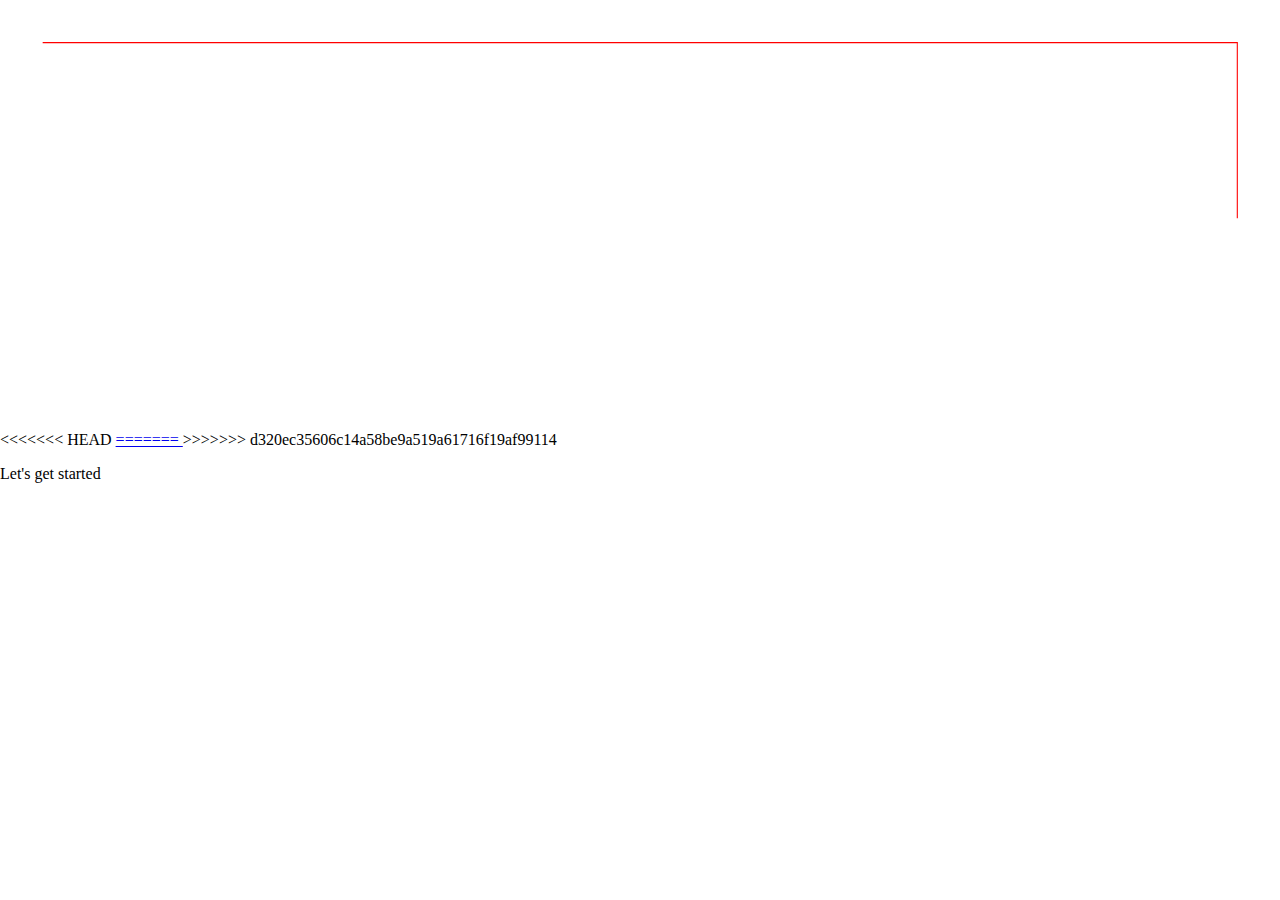
<file: index.html>
<!DOCTYPE HTML>
<html>
    <head>
        <title>Aniframe</title>
        <meta charset = "UTF-8">
        <link rel = "stylesheet" href = "aniframe.css">
        <script src ="index.js"></script>
    </head>
    <body>
        
        
        <div class = "logodiv">
            <svg with = "75%" height = "20%" viewbox = "0 0 300 100">
                <path id = "aniframe_logo" fill = "rgba(0,0,0,0)" stroke = "#ff0000" stroke-width ="0.02vw" d = "M10,10 290,10 290,90 10,90 z"></path>
            </svg>
        </div>
        <div class = "buttondiv">            
<<<<<<< HEAD
            <a id = "continue" href = "upload_page.html">
=======
            <a id = "continue" >
>>>>>>> d320ec35606c14a58be9a519a61716f19af99114
                <p>Let's get started</p>
            </a>
        </div>
        
        <script src = "anime-master/anime.js">
           

            
            
        </script>
        
        
        
        
       
    </body>
</html>

<!--href = "upload_page.html"
</file>
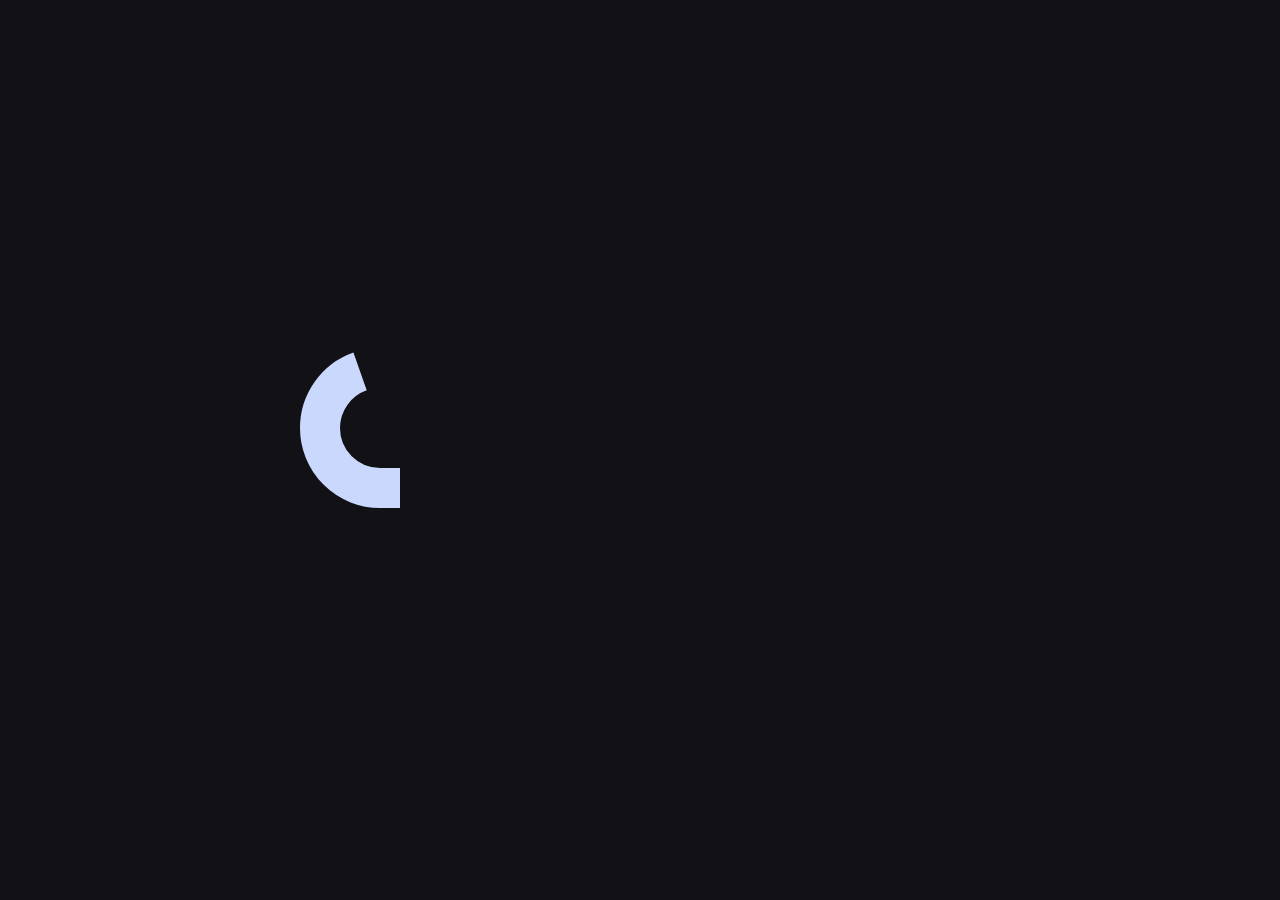
<file: anime-master/index.html>
<!DOCTYPE html>
<html>
<head>
  <title>anime.js</title>
  <meta charset="utf-8">
  <meta name="viewport" content="width=device-width, initial-scale=1, maximum-scale=1">
  <meta property="og:title" content="anime.js">
  <meta property="og:url" content="http://animejs.com">
  <meta property="og:description" content="Javascript Animation Engine">
  <meta property="og:image" content="http://animejs.com/documentation/assets/img/icons/og.png">
  <meta name="twitter:card" content="summary">
  <meta name="twitter:title" content="anime.js">
  <meta name="twitter:site" content="@juliangarnier">
  <meta name="twitter:description" content="Javascript Animation Engine">
  <meta name="twitter:image" content="http://animejs.com/documentation/assets/img/icons/twitter.png">
  <link rel="apple-touch-icon-precomposed" href="documentation/assets/img/icons/apple-touch-icon.png">
  <link rel="icon" type="image/png" href="documentation/assets/img/icons/favicon.png" >
  <link href="documentation/assets/css/anime.css" rel="stylesheet">
  <link href="documentation/assets/css/site.css" rel="stylesheet">
</head>
<body>
  <canvas class="fireworks"></canvas>
  <div class="logo-animation">
    <div class="letters">
      <div class="letter letter-a">
        <svg viewBox="0 0 162 162">
          <g fill="none" fill-rule="evenodd" stroke="#5E89FB">
            <path class="fill in" stroke-width="40" d="M101 141H81a60 60 0 1 1 0-120c33.14 0 59 26.86 60 60v80"/>
            <path class="fill out" stroke-width="40" d="M141 161V81c-1-33.14-26.86-60-60-60a60 60 0 1 0 0 120h20"/>
            <path class="line out" stroke-width="2" d="M121 161V81.33C120.18 58.59 102.7 41 81 41a40 40 0 1 0 0 80h20v40H81A80 80 0 1 1 81 1c43.8 0 78.66 35.27 80 79.7V161h-40z"/>
          </g>
        </svg>
      </div>
      <div class="letter letter-n">
        <svg viewBox="0 0 162 162">
          <g fill="none" fill-rule="evenodd" stroke="#FB155A">
            <path class="fill in" stroke-width="40" d="M21 161V1"/>
            <path class="fill out" stroke-width="40" d="M21 1v160"/>
            <path class="fill in" stroke-width="40" d="M21 161V81c1-33.14 26.86-60 60-60a60 60 0 0 1 60 60v80"/>
            <path class="fill out" stroke-width="40" d="M141 161V81a60 60 0 0 0-60-60c-33.14 0-59 26.86-60 60v80"/>
            <path class="line out" stroke-width="2" d="M41 161V1H1v160h40z"/>
            <path class="line out" stroke-width="2" d="M1 161V80.4C2.35 36.27 37.2 1 81 1a80 80 0 0 1 80 80v80h-40V81a40 40 0 0 0-40-40c-21.7 0-39.18 17.59-40 40.33V161H1z"/>
          </g>
        </svg>
      </div>
      <div class="letter letter-i">
        <svg viewBox="0 0 82 162">
          <g fill="none" fill-rule="evenodd" stroke="#18FF92">
            <path class="fill in" stroke-width="40" d="M21 61v20a60 60 0 0 0 60 60"/>
            <path class="fill out" stroke-width="40" d="M81 141a60 60 0 0 1-60-60V61"/>
            <path class="line out" stroke-width="2" d="M81 121a40 40 0 0 1-40-40V61H1v20a80 80 0 0 0 80 80v-40z"/>
          </g>
        </svg>
      </div>
      <div class="letter letter-m-1">
        <svg viewBox="0 0 162 162">
          <g fill="none" fill-rule="evenodd" stroke="#5E89FB">
            <path class="fill in" stroke-width="40" d="M21 161V1"/>
            <path class="fill out" stroke-width="40" d="M21 1v160"/>
            <path class="fill in" stroke-width="40" d="M21 161V81c1-33.14 26.86-60 60-60a60 60 0 0 1 60 60v80"/>
            <path class="fill out" stroke-width="40" d="M141 161V81a60 60 0 0 0-60-60c-33.14 0-59 26.86-60 60v80"/>
            <path class="line out" stroke-width="2" d="M41 161V1H1v160h40z"/>
            <path class="line out" stroke-width="2" d="M1 161V80.4C2.35 36.27 37.2 1 81 1a80 80 0 0 1 80 80v80h-40V81a40 40 0 0 0-40-40c-21.7 0-39.18 17.59-40 40.33V161H1z"/>
          </g>
        </svg>
      </div>
      <div class="letter letter-m-2">
        <svg viewBox="0 0 162 162">
          <g fill="none" fill-rule="evenodd" stroke="#FB155A">
            <path class="fill in" stroke-width="40" d="M21 161V81c1-33.14 26.86-60 60-60a60 60 0 0 1 60 60v80"/>
            <path class="fill out" stroke-width="40" d="M141 161V81a60 60 0 0 0-60-60c-33.14 0-59 26.86-60 60v80"/>
            <path class="line out" stroke-width="2" d="M1 161V80.4C2.35 36.27 37.2 1 81 1a80 80 0 0 1 80 80v80h-40V81a40 40 0 0 0-40-40c-21.7 0-39.18 17.59-40 40.33V161H1z"/>
          </g>
        </svg>
      </div>
      <div class="letter letter-e">
        <svg viewBox="0 0 162 162">
          <g fill="none" fill-rule="evenodd" stroke="#18FF92">
            <path class="fill in" stroke-width="40" d="M81 101h60V81c-1-33.14-26.86-60-60-60a60 60 0 1 0 0 120"/>
            <path class="fill out" stroke-width="40" d="M81 141a60 60 0 1 1 0-120c33.14 0 59 26.86 60 60v20H81"/>
            <path class="line out" stroke-width="2" d="M81 81v40h80V80.7C159.66 36.27 124.8 1 81 1a80 80 0 1 0 0 160v-40a40 40 0 1 1 0-80c21.6 0 39.01 17.42 39.99 40H81z"/>
          </g>
        </svg>
      </div>
      <div class="logo-icon">
        <div class="icon">
          <svg viewBox="0 0 62 62">
            <g fill="none" fill-rule="evenodd" stroke-width="2" transform="translate(1 1)">
              <path class="icon-curve" stroke="#FF1554" d="M0 16a80.88 80.88 0 0 1 44 44"/>
              <path class="icon-line" stroke="#5E89FB" d="M4 0h54a2 2 0 0 1 2 2.01V58A2 2 0 0 1 58 60H2a2 2 0 0 1-2-2.01V2A2 2 0 0 1 2 0h2z"/>
              <rect width="40" height="40" x="10" y="10" stroke="#18FF92" rx="20"/>
            </g>
          </svg>
        </div>
        <div class="icon-text">
          <svg viewBox="0 0 160 62">
            <g fill="#FBF3FB" fill-rule="evenodd">
              <path d="M27.33 18h1.73l10.15 25.7h-1.69l-3.24-8.24H21.97l-3.28 8.24H17L27.33 18zm6.45 16.1l-5.51-14.55h-.07l-5.73 14.54h11.3z"/>
              <polygon points="51.334 18 53.314 18 69.55 41.58 69.622 41.58 69.622 18 71.206 18 71.206 43.704 69.334 43.704 52.99 19.944 52.918 19.944 52.918 43.704 51.334 43.704"/>
              <polygon points="86.027 18 87.611 18 87.611 43.704 86.027 43.704"/>
              <polygon points="102.433 18 104.701 18 114.745 41.94 114.817 41.94 124.753 18 127.021 18 127.021 43.704 125.437 43.704 125.437 19.944 125.365 19.944 115.573 43.704 113.989 43.704 104.089 19.944 104.017 19.944 104.017 43.704 102.433 43.704"/>
              <polygon points="141.843 18 159.123 18 159.123 19.368 143.427 19.368 143.427 29.664 158.187 29.664 158.187 31.032 143.427 31.032 143.427 42.336 159.303 42.336 159.303 43.704 141.843 43.704"/>
            </g>
          </svg>
        </div>
      </div>
      <div class="dot dot-i">
        <svg viewBox="0 0 42 42">
          <g fill="none" fill-rule="evenodd">
            <rect width="40" height="40" x="1" y="1" fill="#17F28C" rx="20"/>
          </g>
        </svg>
      </div>
      <div class="dot dot-e">
        <svg viewBox="0 0 42 42">
          <g fill="none" fill-rule="evenodd">
            <rect width="40" height="40" x="1" y="1" fill="#FFFFFF" rx="20"/>
          </g>
        </svg>
      </div>
    </div>
  </div>
  <div class="info">
    <p class="description">
      Javascript Animation Engine
    </p>
    <div class="links">
      <a class="button blue" href="documentation" target="_blank">
        <svg viewBox="0 0 180 60">
          <path d="M10,10 C10,10 50,9.98999977 90,9.98999977 C130,9.98999977 170,10 170,10 C170,10 170.009995,20 170.009995,30 C170.009995,40 170,50 170,50 C170,50 130,50.0099983 90,50.0099983 C50,50.0099983 10,50 10,50 C10,50 9.98999977,40 9.98999977,30 C9.98999977,20 10,10 10,10 Z"></path>
        </svg>
        <span>Documentation</span>
      </a>
      <a class="button blue" href="https://codepen.io/collection/XLebem/" target="_blank">
        <svg viewBox="0 0 180 60">
          <path d="M10,10 C10,10 50,9.98999977 90,9.98999977 C130,9.98999977 170,10 170,10 C170,10 170.009995,20 170.009995,30 C170.009995,40 170,50 170,50 C170,50 130,50.0099983 90,50.0099983 C50,50.0099983 10,50 10,50 C10,50 9.98999977,40 9.98999977,30 C9.98999977,20 10,10 10,10 Z"></path>
        </svg>
        <span>CodePen</span>
      </a>
      <a class="button green" href="https://github.com/juliangarnier/anime" target="_blank">
        <svg viewBox="0 0 180 60">
          <path d="M10,10 C10,10 50,9.98999977 90,9.98999977 C130,9.98999977 170,10 170,10 C170,10 170.009995,20 170.009995,30 C170.009995,40 170,50 170,50 C170,50 130,50.0099983 90,50.0099983 C50,50.0099983 10,50 10,50 C10,50 9.98999977,40 9.98999977,30 C9.98999977,20 10,10 10,10 Z"></path>
        </svg>
        <span>GitHub</span>
      </a>
    </div>
    <p class="credits">
      v<span class="version">0.0</span> © <span class="date">2016</span> <a href="http://juliangarnier.com" target="_blank">Julian Garnier</a>
    </p>
  </div>
  <script>
    (function(i,s,o,g,r,a,m){i['GoogleAnalyticsObject']=r;i[r]=i[r]||function(){
      (i[r].q=i[r].q||[]).push(arguments)},i[r].l=1*new Date();a=s.createElement(o),
      m=s.getElementsByTagName(o)[0];a.async=1;a.src=g;m.parentNode.insertBefore(a,m)
    })(window,document,'script','https://www.google-analytics.com/analytics.js','ga');
    ga('create', 'UA-79927007-1', 'auto');
    ga('send', 'pageview');
  </script>
  <script src="anime.min.js"></script>
  <script src="documentation/assets/js/fireworks.js"></script>
  <script src="documentation/assets/js/site.js"></script>
</body>
</html>
</file>
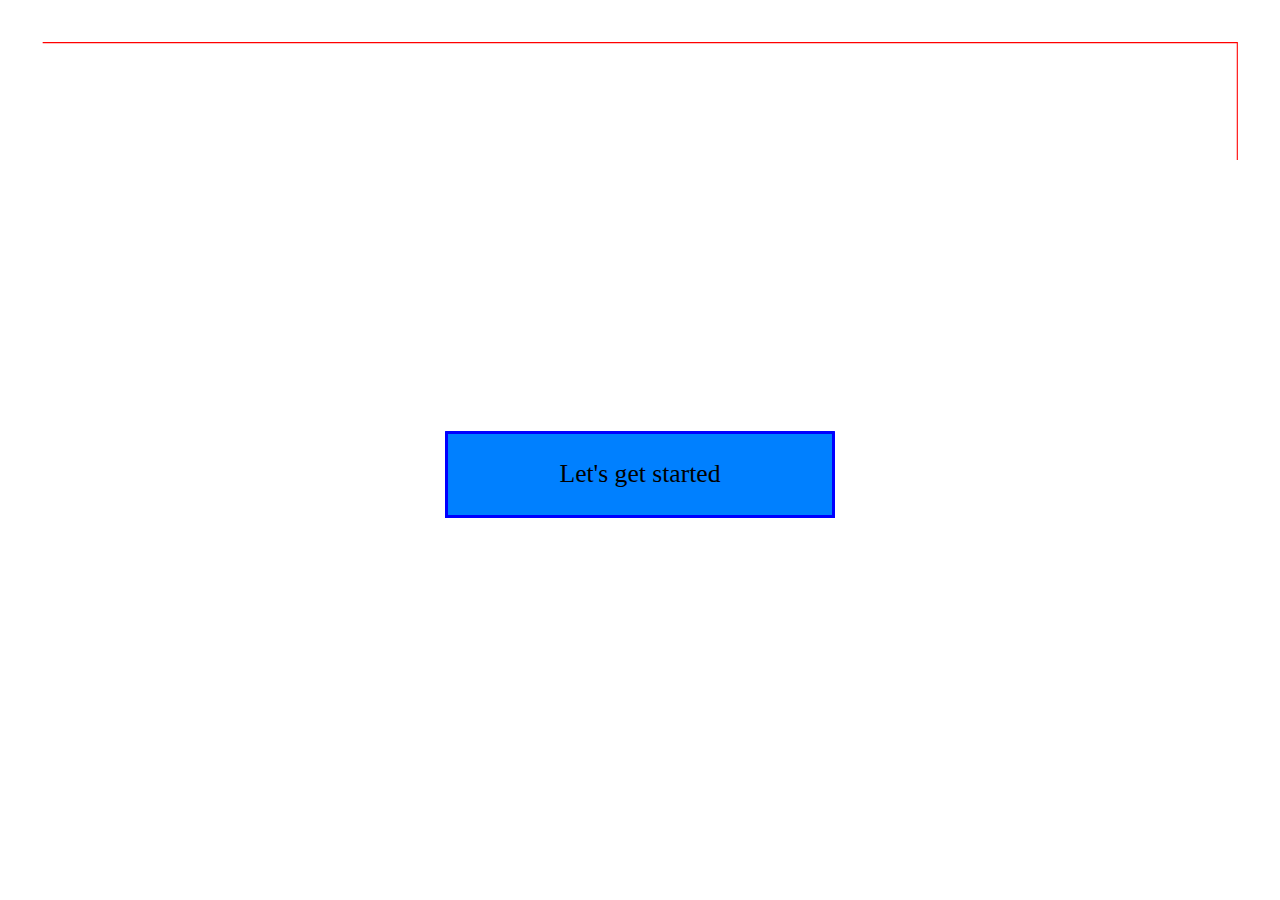
<file: Code/index.html>
<!DOCTYPE HTML>
<html>
    <head>
        <title>Aniframe</title>
        <meta charset = "UTF-8">
        <link rel = "stylesheet" href = "aniframe.css">
        <script src ="index.js"></script>
    </head>
    <body>
        
        
        <div class = "logodiv">
            <svg with = "75%" height = "20%" viewbox = "0 0 300 100">
                <path id = "aniframe_logo" fill = "rgba(0,0,0,0)" stroke = "#ff0000" stroke-width ="0.02vw" d = "M10,10 290,10 290,90 10,90 z"></path>
            </svg>
        </div>
        <div class = "buttondiv">            
            <a id = "continue" href = "upload_page.html">
                <p>Let's get started</p>
            </a>
        </div>
        
        <script src = "anime-master/anime.js">
           

            
            
        </script>
        
        
        
        
       
    </body>
</html>

<!--href = "upload_page.html"
</file>
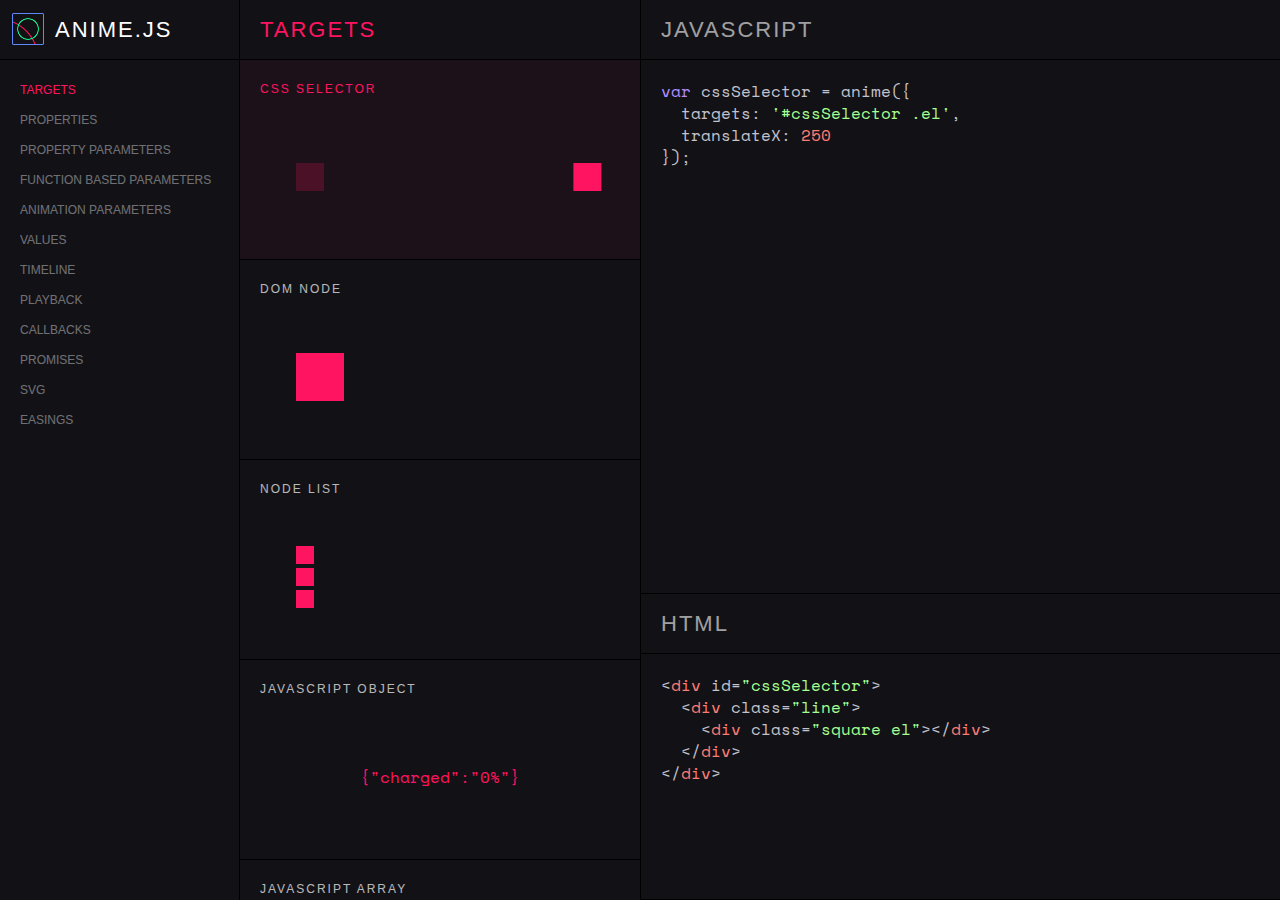
<file: anime-master/documentation/index.html>
<!DOCTYPE html>
<html>
<head>
  <title>Documentation | anime.js</title>
  <meta charset="utf-8">
  <meta name="viewport" content="width=device-width, initial-scale=1, maximum-scale=1">
  <meta property="og:title" content="anime.js">
  <meta property="og:url" content="http://animejs.com">
  <meta property="og:description" content="Javascript Animation Engine">
  <meta property="og:image" content="http://animejs.com/documentation/assets/img/icons/og.png">
  <meta name="twitter:card" content="summary">
  <meta name="twitter:title" content="anime.js">
  <meta name="twitter:site" content="@juliangarnier">
  <meta name="twitter:description" content="Javascript Animation Engine">
  <meta name="twitter:image" content="http://animejs.com/documentation/assets/img/icons/twitter.png">
  <link rel="apple-touch-icon-precomposed" href="assets/img/icons/apple-touch-icon.png">
  <link rel="icon" type="image/png" href="assets/img/icons/favicon.png" >
  <link href="https://fonts.googleapis.com/css?family=Space+Mono" rel="stylesheet">
  <link href="assets/css/anime.css" rel="stylesheet">
  <link href="assets/css/anime-theme.css" rel="stylesheet">
  <link href="assets/css/documentation.css" rel="stylesheet">
  <script src="../anime.min.js"></script>
</head>
<body>
  <div class="content">
    <header class="header">
      <a class="logo" href="https://github.com/juliangarnier/anime/"><h1>anime.js</h1></a>
    </header>
    <section class="pane sidebar">
      <nav class="navigation"></nav>
    </section>
    <section class="pane demos">

<!-- TARGETS -->
<article id="targets" class="color-01">
  <header>
    <h2 class="demos-title">Targets</h2>
  </header>

<div id="cssSelector" class="demo">
  <h3 class="demo-title">CSS Selector</h3>
  <div class="demo-content">
    <div class="line">
      <div class="square shadow"></div>
      <div class="square el"></div>
    </div>
  </div>
<script>var cssSelector = anime({
  targets: '#cssSelector .el',
  translateX: 250
});
</script>
</div>

<div id="domNode" class="demo">
  <h3 class="demo-title">DOM Node</h3>
  <div class="demo-content">
    <div class="large square shadow"></div>
    <div class="large square el"></div>
  </div>
<script>var el = document.querySelector('#domNode .el');

var domNode = anime({
  targets: el,
  translateX: 250
});
</script>
</div>

<div id="nodeList" class="demo">
  <h3 class="demo-title">Node List</h3>
  <div class="demo-content">
    <div class="line">
      <div class="small square shadow"></div>
      <div class="small square el"></div>
    </div>
    <div class="line">
      <div class="small square shadow"></div>
      <div class="small square el"></div>
    </div>
    <div class="line">
      <div class="small square shadow"></div>
      <div class="small square el"></div>
    </div>
  </div>
<script>var els = document.querySelectorAll('#nodeList .el');

var nodeList = anime({
  targets: els,
  translateX: 250
});
</script>
</div>

<div id="JSobject" class="demo">
  <h3 class="demo-title">JavaScript Object</h3>
  <div class="demo-content">
    <pre>{"charged":"0"}</pre>
  </div>
<script>var obj = { charged: '0%' };

var JSobject = anime({
  targets: obj,
  charged: '100%',
  round: 1,
  easing: 'linear',
  update: function() {
    var el = document.querySelector('#JSobject pre');
    el.innerHTML = JSON.stringify(obj);
  }
});
</script>
</div>

<div id="JSarray" class="demo">
  <h3 class="demo-title">JavaScript Array</h3>
  <div class="demo-content">
    <div class="line">
      <div class="square shadow"></div>
      <div class="square el-01"></div>
    </div>
    <div class="line">
      <div class="square shadow"></div>
      <div class="square el-02"></div>
    </div>
    <div class="line">
      <div class="square shadow"></div>
      <div class="square el-03"></div>
    </div>
  </div>
<script>var el = document.querySelector('#JSarray .el-01');

var JSarray = anime({
  targets: [el, '#JSarray .el-02', '#JSarray .el-03'],
  translateX: 250
});
</script>
</div>

</article>
<!-- -->

<!-- ANIMATABLE PROPERTIES -->
<article id="properties" class="color-02">
<header>
  <h2 class="demos-title">Properties</h2>
</header>

<div id="cssProperties" class="demo">
  <h3 class="demo-title">CSS</h3>
  <div class="demo-content">
    <div class="large square shadow"></div>
    <div class="large square el"></div>
  </div>
<script>var cssProperties = anime({
  targets: '#cssProperties .el',
  opacity: .5,
  left: '240px',
  backgroundColor: '#FFF',
  borderRadius: ['0em', '2em'],
  easing: 'easeInOutQuad'
});
</script>
</div>

<div id="CSStransforms" class="demo">
  <h3 class="demo-title">CSS Transforms</h3>
  <div class="demo-content">
    <div class="square shadow"></div>
    <div class="square el"></div>
  </div>
<script>var CSStransforms = anime({
  targets: '#CSStransforms .el',
  translateX: 250,
  scale: 2,
  rotate: '1turn'
});
</script>
</div>

<div id="JSobjectProp" class="demo">
  <h3 class="demo-title">Object properties</h3>
<div class="demo-content"><pre>{"myProperty":"0"}</pre></div>
<script>var myObject = {
  prop1: 0,
  prop2: '0%'
}
var JSobjectProp = anime({
  targets: myObject,
  prop1: 50,
  prop2: '100%',
  easing: 'linear',
  round: 1,
  update: function() {
    var el = document.querySelector('#JSobjectProp pre');
    el.innerHTML = JSON.stringify(myObject);
  }
});
</script>
</div>

<div id="domAttributes" class="demo">
  <h3 class="demo-title">DOM Attributes</h3>
  <div class="demo-content">
    <input class="text-output" value="0"></input>
  </div>
<script>var domAttributes = anime({
  targets: '#domAttributes input',
  value: 1000,
  round: 1,
  easing: 'easeInOutExpo'
});
</script>
</div>

<div id="svgAttributes" class="demo">
  <h3 class="demo-title">SVG Attributes</h3>
  <div class="demo-content align-center">
<svg width="128" height="128" viewBox="0 0 128 128">
  <polygon points="64 68.64 8.574 100 63.446 67.68 64 4 64.554 67.68 119.426 100" fill="currentColor"/>
</svg>
  </div>
<script>var svgAttributes = anime({
  targets: '#svgAttributes polygon',
  points: '64 128 8.574 96 8.574 32 64 0 119.426 32 119.426 96',
  easing: 'easeInOutExpo'
});
</script>
</div>

</article>
<!-- -->

<!-- PROPERTY PARAMETERS -->
<article id="propertyParameters" class="color-03">
  <header>
    <h2 class="demos-title">Property parameters</h2>
  </header>

<div id="duration" class="demo">
  <h3 class="demo-title">Duration</h3>
  <div class="demo-content">
    <div class="square shadow"></div>
    <div class="square el"></div>
  </div>
<script>var duration = anime({
  targets: '#duration .el',
  translateX: 250,
  duration: 3000
});
</script>
</div>

<div id="delay" class="demo">
  <h3 class="demo-title">Delay</h3>
  <div class="demo-content">
<div class="square shadow"></div>
<div class="square el"></div>
  </div>
<script>var delay = anime({
  targets: '#delay .el',
  translateX: 250,
  delay: 1000
});
</script>
</div>

<div id="easing" class="demo">
  <h3 class="demo-title">Easing</h3>
  <div class="demo-content">
    <div class="square shadow"></div>
    <div class="square el"></div>
  </div>
<script>var easing = anime({
  targets: '#easing .el',
  translateX: 250,
  easing: 'easeInOutQuart'
});
</script>
</div>

<div id="specificPropertyParameters" class="demo">
  <h3 class="demo-title">Specific property parameters</h3>
  <div class="demo-content">
    <div class="square shadow"></div>
    <div class="square el"></div>
  </div>
<script>var specificPropertyParameters = anime({
  targets: '#specificPropertyParameters .el',
  translateX: {
    value: 250,
    duration: 800
  },
  rotate: {
    value: 360,
    duration: 1800,
    easing: 'easeInOutSine'
  },
  scale: {
    value: 2,
    duration: 1600,
    delay: 800,
    easing: 'easeInOutQuart'
  },
  delay: 250 // All properties except 'scale' inherit 250ms delay
});
</script>
</div>

</article>
<!-- -->

<!-- FUNCTION BASED PARAMETERS -->
<article id="functionBasedParameters" class="color-04">
<header>
  <h2 class="demos-title">Function based parameters</h2>
</header>

<div id="functionBasedDuration" class="demo">
  <h3 class="demo-title">Duration</h3>
  <div class="demo-content">
    <div class="line">
      <div class="small square shadow"></div>
      <div class="small square el"></div>
    </div>
    <div class="line">
      <div class="small square shadow"></div>
      <div class="small square el"></div>
    </div>
    <div class="line">
      <div class="small square shadow"></div>
      <div class="small square el"></div>
    </div>
  </div>
<script>var functionBasedDuration = anime({
  targets: '#functionBasedDuration .el',
  translateX: 250,
  direction: 'alternate',
  loop: true,
  duration: function(el, i, l) {
    return 1000 + (i * 1000);
  }
});
</script>
</div>

<div id="functionBasedDelay" class="demo">
  <h3 class="demo-title">Delay</h3>
  <div class="demo-content">
    <div class="line">
      <div class="small square shadow"></div>
      <div class="small square el"></div>
    </div>
    <div class="line">
      <div class="small square shadow"></div>
      <div class="small square el"></div>
    </div>
    <div class="line">
      <div class="small square shadow"></div>
      <div class="small square el"></div>
    </div>
  </div>
<script>var functionBasedDelay = anime({
  targets: '#functionBasedDelay .el',
  translateX: 250,
  direction: 'alternate',
  loop: true,
  delay: function(el, i, l) {
    return i * 100;
  }
});
</script>
</div>

<div id="functionBasedElasticity" class="demo">
  <h3 class="demo-title">Elasticity</h3>
  <div class="demo-content">
    <div class="line">
      <div class="small square shadow"></div>
      <div class="small square el"></div>
    </div>
    <div class="line">
      <div class="small square shadow"></div>
      <div class="small square el"></div>
    </div>
    <div class="line">
      <div class="small square shadow"></div>
      <div class="small square el"></div>
    </div>
  </div>
<script>var functionBasedElasticity = anime({
  targets: '#functionBasedElasticity .el',
  translateX: 250,
  direction: 'alternate',
  loop: true,
  elasticity: function(el, i, l) {
    return (200 + i * 200);
  }
});
</script>
</div>

<div id="combinedFunctionBasedProp" class="demo">
  <h3 class="demo-title">Combined</h3>
  <div class="demo-content">
    <div class="line">
      <div class="square shadow"></div>
      <div data-duration="2000" class="square el"></div>
    </div>
    <div class="line">
      <div class="square shadow"></div>
      <div data-duration="1500" class="square el"></div>
    </div>
    <div class="line">
      <div class="square shadow"></div>
      <div data-duration="1000" class="square el"></div>
    </div>
  </div>
<script>var combinedFunctionBasedProp = anime({
  targets: '#combinedFunctionBasedProp .el',
  translateX: 100,
  translateX: 250,
  rotate: 180,
  duration: function(target) {
    // Duration based on every div 'data-duration' attribute
    return target.getAttribute('data-duration');
  },
  delay: function(target, index) {
    // 100ms delay multiplied by every div index, in ascending order
    return index * 100;
  },
  elasticity: function(target, index, totalTargets) {
    // Elasticity multiplied by every div index, in descending order
    return 200 + ((totalTargets - index) * 200);
  },
  direction: 'alternate',
  loop: true
});
</script>
</div>

</article>
<!-- -->

<!-- ANIMATION PARAMETERS -->
<article id="animationParameters" class="color-05">
  <header>
    <h2 class="demos-title">Animation parameters</h2>
  </header>

<div id="alternate" class="demo">
  <h3 class="demo-title">Direction alternate</h3>
  <div class="demo-content">
    <div class="square shadow"></div>
    <div class="square el"></div>
  </div>
<script>var alternate = anime({
  targets: '#alternate .el',
  translateX: 250,
  direction: 'alternate'
});
</script>
</div>

<div id="reverse" class="demo">
  <h3 class="demo-title">Direction reverse</h3>
  <div class="demo-content">
    <div class="square shadow"></div>
    <div class="square el"></div>
  </div>
<script>var reverse = anime({
  targets: '#reverse .el',
  translateX: 250,
  direction: 'reverse'
});
</script>
</div>

<div id="loop" class="demo">
  <h3 class="demo-title">Loop (x times)</h3>
  <div class="demo-content">
    <div class="square shadow"></div>
    <div class="square el"></div>
  </div>
<script>var loop = anime({
  targets: '#loop .el',
  translateX: 250,
  loop: 3
});
</script>
</div>

<div id="loopAlternate" class="demo">
  <h3 class="demo-title">Loop alternate (x times)</h3>
  <div class="demo-content">
    <div class="square shadow"></div>
    <div class="square el"></div>
  </div>
<script>var loopAlternate = anime({
  targets: '#loopAlternate .el',
  translateX: 250,
  loop: 3,
  direction: 'alternate'
});
</script>
</div>

<div id="loopReverse" class="demo">
  <h3 class="demo-title">Loop reverse (x times)</h3>
  <div class="demo-content">
    <div class="square shadow"></div>
    <div class="square el"></div>
  </div>
<script>var loopReverse = anime({
  targets: '#loopReverse .el',
  translateX: 250,
  loop: 3,
  direction: 'reverse'
});
</script>
</div>

<div id="infiniteLoop" class="demo">
  <h3 class="demo-title">Infinite loop</h3>
  <div class="demo-content">
    <div class="square shadow"></div>
    <div class="square el"></div>
  </div>
<script>var infiniteLoop = anime({
  targets: '#infiniteLoop .el',
  translateX: 250,
  loop: true
});
</script>
</div>

<div id="infiniteLoopAlternate" class="demo">
  <h3 class="demo-title">Infinite loop alternate</h3>
  <div class="demo-content">
    <div class="square shadow"></div>
    <div class="square el"></div>
  </div>
<script>var infiniteLoopAlternate = anime({
  targets: '#infiniteLoopAlternate .el',
  translateX: 250,
  direction: 'alternate',
  loop: true
});
</script>
</div>

<div id="infiniteLoopReverse" class="demo">
  <h3 class="demo-title">Infinite loop reverse</h3>
  <div class="demo-content">
    <div class="square shadow"></div>
    <div class="square el"></div>
  </div>
<script>var infiniteLoopReverse = anime({
  targets: '#infiniteLoopReverse .el',
  translateX: 250,
  direction: 'reverse',
  loop: true
});
</script>
</div>

</article>
<!-- -->

<!-- VALUES -->
<article id="values" class="color-06">
<header>
  <h2 class="demos-title">Values</h2>
</header>

<div id="unitlessValue" class="demo">
  <h3 class="demo-title">Unitless</h3>
  <div class="demo-content">
    <div class="square shadow"></div>
    <div class="square el"></div>
  </div>
<script>var unitlessValue = anime({
  targets: '#unitlessValue .el',
  translateX: 250,
  rotate: 540
});
</script>
</div>

<div id="specificUnitValue" class="demo">
  <h3 class="demo-title">Specific unit</h3>
  <div class="demo-content">
    <div class="square shadow"></div>
    <div class="square el"></div>
  </div>
<script>var specificUnitValue = anime({
  targets: '#specificUnitValue .el',
  translateX: '20em',
  rotate: '1.5turn'
});
</script>
</div>

<div id="relativeValues" class="demo">
  <h3 class="demo-title">Relative</h3>
  <div class="demo-content">
    <div class="square shadow"></div>
    <div class="square el" style="transform: translateX(100px)"></div>
  </div>
<script>var relativeValues = anime({
  targets: '#relativeValues .el',
  translateX: {
    value: '+=150',
    duration: 1000
  },
  width: {
    value: '-=10',
    duration: 1800,
    easing: 'easeInOutSine'
  },
  height: {
    value: '*=4',
    duration: 1800,
    easing: 'easeInOutSine'
  },
  direction: 'alternate'
});
</script>
</div>

<div id="colors" class="demo">
  <h3 class="demo-title">Colors</h3>
  <div class="demo-content">
    <div class="line">
      <div class="square shadow"></div>
      <div class="square el"></div>
    </div>
    <div class="line">
      <div class="square shadow"></div>
      <div class="square el"></div>
    </div>
    <div class="line">
      <div class="square shadow"></div>
      <div class="square el"></div>
    </div>
  </div>
<script>

var colors = anime({
  targets: '#colors .el',
  translateX: 250,
  backgroundColor: [
    {value: '#FFF'}, // Or #FFFFFF
    {value: 'rgb(255, 0, 0)'},
    {value: 'hsl(100, 60%, 60%)'}
  ],
  easing: 'linear',
  direction: 'alternate',
  duration: 2000
});
</script>
</div>

<div id="specificInitialValue" class="demo">
  <h3 class="demo-title">Specific initial value</h3>
  <div class="demo-content">
    <div class="square shadow"></div>
    <div class="square el"></div>
  </div>
<script>var specificInitialValue = anime({
  targets: '#specificInitialValue .el',
  translateX: [100, 250],
  delay: 500,
  direction: 'alternate',
  loop: true
});
</script>
</div>

<div id="functionBasedPropVal" class="demo">
  <h3 class="demo-title">Function based values</h3>
  <div class="demo-content">
    <div class="line">
      <div class="small square shadow"></div>
      <div data-x="160" class="small square el"></div>
    </div>
    <div class="line">
      <div class="small square shadow"></div>
      <div data-x="80" class="small square el"></div>
    </div>
    <div class="line">
      <div class="small square shadow"></div>
      <div data-x="250" class="small square el"></div>
    </div>
  </div>
<script>var functionBasedPropVal = anime({
  targets: '#functionBasedPropVal .el',
  translateX: function(el) {
    return el.getAttribute('data-x');
  },
  translateY: function(el, i) {
    return 50 + (-50 * i);
  },
  scale: function(el, i, l) {
    return (l - i) + .25;
  },
  rotate: function() { return anime.random(-360, 360); },
  duration: function() { return anime.random(1200, 1800); },
  duration: function() { return anime.random(800, 1600); },
  delay: function() { return anime.random(0, 1000); },
  direction: 'alternate',
  loop: true
});
</script>
</div>

<div id="keyframes" class="demo">
  <h3 class="demo-title">Keyframes</h3>
  <div class="demo-content">
    <div class="square shadow"></div>
    <div class="square el"></div>
  </div>
<script>var keyframes = anime({
  targets: '#keyframes .el',
  translateX: [
    { value: 250, duration: 1000, delay: 500, elasticity: 0 },
    { value: 0, duration: 1000, delay: 500, elasticity: 0 }
  ],
  translateY: [
    { value: -40, duration: 500, elasticity: 100 },
    { value: 40, duration: 500, delay: 1000, elasticity: 100 },
    { value: 0, duration: 500, delay: 1000, elasticity: 100 }
  ],
  scaleX: [
    { value: 4, duration: 100, delay: 500, easing: 'easeOutExpo' },
    { value: 1, duration: 900, elasticity: 300 },
    { value: 4, duration: 100, delay: 500, easing: 'easeOutExpo' },
    { value: 1, duration: 900, elasticity: 300 }
  ],
  scaleY: [
    { value: [1.75, 1], duration: 500 },
    { value: 2, duration: 50, delay: 1000, easing: 'easeOutExpo' },
    { value: 1, duration: 450 },
    { value: 1.75, duration: 50, delay: 1000, easing: 'easeOutExpo' },
    { value: 1, duration: 450 }
  ],
  loop: true
});
</script>
</div>

</article>
<!-- -->

<!-- TIMELINE -->
<article id="timeline" class="color-07">
<header>
  <h2 class="demos-title">Timeline</h2>
</header>

<div id="basicTimeline" class="demo">
  <h3 class="demo-title">Basic timeline</h3>
  <div class="demo-content">
    <div class="line">
      <div class="square shadow"></div>
      <div class="square el"></div>
    </div>
    <div class="line">
      <div class="circle shadow"></div>
      <div class="circle el"></div>
    </div>
    <div class="line">
      <div class="triangle shadow"></div>
      <div class="triangle el"></div>
    </div>
  </div>
<script>var basicTimeline = anime.timeline();

basicTimeline
  .add({
    targets: '#basicTimeline .square.el',
    translateX: 250,
    easing: 'easeOutExpo'
  })
  .add({
    targets: '#basicTimeline .circle.el',
    translateX: 250,
    easing: 'easeOutExpo'
  })
  .add({
    targets: '#basicTimeline .triangle.el',
    translateX: 250,
    easing: 'easeOutExpo'
  });

</script>
</div>

<div id="relativeOffset" class="demo">
  <h3 class="demo-title">Relative offset</h3>
  <div class="demo-content">
    <div class="line">
      <div class="square shadow"></div>
      <div class="square el"></div>
    </div>
    <div class="line">
      <div class="circle shadow"></div>
      <div class="circle el"></div>
    </div>
    <div class="line">
      <div class="triangle shadow"></div>
      <div class="triangle el"></div>
    </div>
  </div>
<script>var relativeOffset = anime.timeline();

relativeOffset
  .add({
    targets: '#relativeOffset .square.el',
    translateX: 250,
    easing: 'easeOutExpo',
  })
  .add({
    targets: '#relativeOffset .circle.el',
    translateX: 250,
    easing: 'easeOutExpo',
    offset: '-=600' // Starts 600ms before the previous animation ends
  })
  .add({
    targets: '#relativeOffset .triangle.el',
    translateX: 250,
    easing: 'easeOutExpo',
    offset: '-=800' // Starts 800ms before the previous animation ends
  });

</script>
</div>

<div id="absoluteOffset" class="demo">
  <h3 class="demo-title">Absolute offset</h3>
  <div class="demo-content">
    <div class="line">
      <div class="square shadow"></div>
      <div class="square el"></div>
    </div>
    <div class="line">
      <div class="circle shadow"></div>
      <div class="circle el"></div>
    </div>
    <div class="line">
      <div class="triangle shadow"></div>
      <div class="triangle el"></div>
    </div>
  </div>
<script>var absoluteOffset = anime.timeline();

absoluteOffset
  .add({
    targets: '#absoluteOffset .square.el',
    translateX: 250,
    easing: 'easeOutExpo',
    offset: 1000 // Starts at 1000ms of the timeline
  })
  .add({
    targets: '#absoluteOffset .circle.el',
    translateX: 250,
    easing: 'easeOutExpo',
    offset: 500 // Starts at 500ms of the timeline
  })
  .add({
    targets: '#absoluteOffset .triangle.el',
    translateX: 250,
    easing: 'easeOutExpo',
    offset: 0 // Starts at 0ms of the timeline
  });

</script>
</div>

<div id="timelineParameters" class="demo">
  <h3 class="demo-title">Basic Timeline parameters</h3>
  <div class="demo-content">
    <div class="line">
      <div class="square shadow"></div>
      <div class="square el"></div>
    </div>
    <div class="line">
      <div class="circle shadow"></div>
      <div class="circle el"></div>
    </div>
    <div class="line">
      <div class="triangle shadow"></div>
      <div class="triangle el"></div>
    </div>
  </div>
<script>var timelineParameters = anime.timeline({
  direction: 'alternate',
  loop: true
});

timelineParameters
  .add({
    targets: '#timelineParameters .square.el',
    translateX: [ { value: 80 }, { value: 160 }, { value: 250 } ],
    translateY: [ { value: 30 }, { value: 60 }, { value: 60 } ],
    duration: 3000
  })
  .add({
    targets: '#timelineParameters .circle.el',
    translateX: [ { value: 80 }, { value: 160 }, { value: 250 } ],
    translateY: [ { value: 30 }, { value: -30 }, { value: -30 } ],
    duration: 3000,
    offset: 200
  })
  .add({
    targets: '#timelineParameters .triangle.el',
    translateX: [ { value: 80 }, { value: 250 } ],
    translateY: [ { value: -60 }, { value: -30 }, { value: -30 } ],
    duration: 3000,
    offset: 400
  });

</script>
</div>

<div id="TLParamsInheritance" class="demo">
  <h3 class="demo-title">Parameters inheritance</h3>
  <div class="demo-content">
    <div class="line">
      <div class="square shadow"></div>
      <div class="square el"></div>
    </div>
    <div class="line">
      <div class="circle shadow"></div>
      <div class="circle el"></div>
    </div>
    <div class="line">
      <div class="triangle shadow"></div>
      <div class="triangle el"></div>
    </div>
  </div>
<script>var TLParamsInheritance = anime.timeline({
  targets: '#TLParamsInheritance .el',
  delay: function(el, i) { return i * 200 },
  duration: 500,
  easing: 'easeOutExpo',
  direction: 'alternate',
  loop: true
});

TLParamsInheritance
  .add({
    translateX: 250,
  })
  .add({
    opacity: .5,
    translateX: 250,
    scale: 2,
  })
  .add({
    translateX: 0,
    scale: 1
  });

</script>
</div>

</article>
<!-- -->

<!-- PLAYBACK -->
<article id="playback" class="color-08">
<header>
  <h2 class="demos-title">Playback</h2>
</header>

<div id="playPause" class="demo controls">
  <h3 class="demo-title">Play / Pause</h3>
  <div class="demo-content">
    <div class="line">
      <div class="small square shadow"></div>
      <div class="small square el"></div>
    </div>
    <div class="line">
      <div class="small square shadow"></div>
      <div class="small square el"></div>
    </div>
    <div class="line">
      <div class="small square shadow"></div>
      <div class="small square el"></div>
    </div>
    <div class="line player">
      <button class="play">Play</button>
      <button class="pause">Pause</button>
    </div>
  </div>
<script>var playPause = anime({
  targets: '#playPause .el',
  translateX: 250,
  delay: function(el, i, l) { return i * 100; },
  direction: 'alternate',
  loop: true,
  autoplay: false
});

document.querySelector('#playPause .play').onclick = playPause.play;
document.querySelector('#playPause .pause').onclick = playPause.pause;

</script>
</div>

<div id="restartAnim" class="demo">
  <h3 class="demo-title">Restart</h3>
  <div class="demo-content">
    <div class="line">
      <div class="small square shadow"></div>
      <div class="small square el"></div>
    </div>
    <div class="line">
      <div class="small square shadow"></div>
      <div class="small square el"></div>
    </div>
    <div class="line">
      <div class="small square shadow"></div>
      <div class="small square el"></div>
    </div>
    <div class="line player">
      <button class="restart">Restart</button>
    </div>
  </div>
<script>var restartAnim = anime({
  targets: '#restartAnim .el',
  translateX: 250,
  delay: function(el, i, l) { return i * 100; },
  direction: 'alternate',
  loop: true
});

document.querySelector('#restartAnim .restart').onclick = restartAnim.restart;

</script>
</div>

<div id="reverseAnim" class="demo controls">
  <h3 class="demo-title">Reverse</h3>
  <div class="demo-content">
    <div class="line">
      <div class="small square shadow"></div>
      <div class="small square el"></div>
    </div>
    <div class="line">
      <div class="small square shadow"></div>
      <div class="small square el"></div>
    </div>
    <div class="line">
      <div class="small square shadow"></div>
      <div class="small square el"></div>
    </div>
    <div class="line player">
      <button class="reverse">Reverse</button>
    </div>
  </div>
<script>var reverseAnim = anime({
  targets: '#reverseAnim .el',
  translateX: 250,
  duration: 2000,
  delay: function(el, i, l) { return i * 200; }
});

document.querySelector('#reverseAnim .reverse').onclick = function() {
  reverseAnim.play();
  reverseAnim.reverse();
}

</script>
</div>

<div id="seekAnim" class="demo controls">
  <h3 class="demo-title">Seek</h3>
  <div class="demo-content">
    <div class="line">
      <div class="small square shadow"></div>
      <div class="small square el"></div>
    </div>
    <div class="line">
      <div class="small square shadow"></div>
      <div class="small square el"></div>
    </div>
    <div class="line">
      <div class="small square shadow"></div>
      <div class="small square el"></div>
    </div>
    <div class="line player">
      <input class="progress" step=".001" type="range" min="0" max="100" value="0"></input>
    </div>
  </div>
<script>var seekAnim = anime({
  targets: '#seekAnim .el',
  translateX: 250,
  delay: function(el, i, l) { return i * 100; },
  elasticity: 200,
  autoplay: false
});

var seekProgressEl = document.querySelector('#seekAnim .progress');

seekProgressEl.addEventListener('input', function() { 
  seekAnim.seek(seekAnim.duration * (seekProgressEl.value / 100));
});

['input','change'].forEach(function(evt) {
  seekProgressEl.addEventListener(evt, function() { 
    seekAnim.seek(seekAnim.duration * (seekProgressEl.value / 100));
  });
});

</script>
</div>

<div id="TLcontrols" class="demo controls">
  <h3 class="demo-title">Timeline controls</h3>
  <div class="demo-content">
    <div class="line">
      <div class="square shadow"></div>
      <div class="square el"></div>
    </div>
    <div class="line">
      <div class="circle shadow"></div>
      <div class="circle el"></div>
    </div>
    <div class="line">
      <div class="triangle shadow"></div>
      <div class="triangle el"></div>
    </div>
    <div class="line player align-items">
      <button class="play">Play</button>
      <button class="pause">Pause</button>
      <button class="restart">Restart</button>
      <input class="progress" step="2" type="range" min="0" max="100" value="0"></input>
    </div>
  </div>
<script>var controlsProgressEl = document.querySelector('#TLcontrols .progress');

var TLcontrols = anime.timeline({
  direction: 'alternate',
  loop: true,
  easing: 'linear',
  update: function(anim) {
    controlsProgressEl.value = anim.progress;
  }
});

TLcontrols
  .add({
    targets: '#TLcontrols .square.el',
    translateX: [ { value: 80 }, { value: 160 }, { value: 250 } ],
    translateY: [ { value: 30 }, { value: 60 }, { value: 60 } ],
    duration: 3000,
    offset: 0
  })
  .add({
    targets: '#TLcontrols .circle.el',
    translateX: [ { value: 80 }, { value: 160 }, { value: 250 } ],
    translateY: [ { value: 30 }, { value: -30 }, { value: -30 } ],
    duration: 3000,
    offset: 0
  })
  .add({
    targets: '#TLcontrols .triangle.el',
    translateX: [ { value: 80 }, { value: 250 } ],
    translateY: [ { value: -60 }, { value: -30 }, { value: -30 } ],
    duration: 3000,
    offset: 0
  });

document.querySelector('#TLcontrols .play').onclick = TLcontrols.play;
document.querySelector('#TLcontrols .pause').onclick = TLcontrols.pause;
document.querySelector('#TLcontrols .restart').onclick = TLcontrols.restart;

controlsProgressEl.addEventListener('input', function() {
  TLcontrols.seek(TLcontrols.duration * (controlsProgressEl.value / 100));
});

['input','change'].forEach(function(evt) {
  controlsProgressEl.addEventListener(evt, function() {
    TLcontrols.seek(TLcontrols.duration * (controlsProgressEl.value / 100));
  });
});

</script>
</div>

</article>
<!-- -->

<!-- CALLBACKS -->
<article id="callbacks" class="color-09">
<header>
  <h2 class="demos-title">Callbacks</h2>
</header>

<div id="allCallbacks" class="demo">
  <h3 class="demo-title">All callbacks</h3>
  <div class="demo-content">
    <div class="logs">
      <input class="log update-log"></input>
      <input class="log began-log"></input>
      <input class="log completed-log"></input>
    </div>
    <div class="line">
      <div class="small square shadow"></div>
      <div class="small square el"></div>
    </div>
    <div class="line">
      <div class="small square shadow"></div>
      <div class="small square el"></div>
    </div>
    <div class="line">
      <div class="small square shadow"></div>
      <div class="small square el"></div>
    </div>
    <div class="line player align-items"></div>
  </div>
<script>var updateLogEl2 = document.querySelector('#allCallbacks .update-log');
var beganLogEl2 = document.querySelector('#allCallbacks .began-log');
var completedLogEl2 = document.querySelector('#allCallbacks .completed-log');

var allCallbacks = anime({
  targets: '#allCallbacks .el',
  translateX: 250,
  delay: function(el, i) { return 1000 + (i * 100); },
  duration: function(el, i) { return 500 + (i * 500); }
});

allCallbacks.update = function(anim) {
  if (!anim.began) {
    updateLogEl2.value = 'begins in ' + Math.round(anim.delay - anim.currentTime) + 'ms';
    beganLogEl2.value = '';
  } else {
    updateLogEl2.value = 'begins in 0ms';
  }
  if (!anim.completed) {
    completedLogEl2.value = '';
  }
}

allCallbacks.begin =  function() { beganLogEl2.value = 'began'; };
allCallbacks.complete = function() { completedLogEl2.value = 'completed'; };

</script>
</div>

<div id="update" class="demo">
  <h3 class="demo-title">Update</h3>
  <div class="demo-content">
    <div class="logs">
      <input class="log current-time-log"></input>
      <input class="log progress-log"></input>
    </div>
    <div class="large square shadow"></div>
    <div class="large square el"></div>
  </div>
<script>var updateLogEl = document.querySelector('#update .current-time-log');
var progressLogEl = document.querySelector('#update .progress-log');

var update = anime({
  targets: '#callbacks .el',
  translateX: 250,
  delay: 1000,
  update: function(anim) {
    updateLogEl.value = 'current time : ' + Math.round(anim.currentTime) + 'ms';
    progressLogEl.value = 'progress : ' + Math.round(anim.progress) + '%';
  }
});
</script>
</div>

<div id="begin" class="demo">
  <h3 class="demo-title">Begin</h3>
  <div class="demo-content">
    <div class="logs">
      <input class="log began-log" value="began : false"></input>
    </div>
    <div class="square shadow"></div>
    <div class="square el"></div>
  </div>
<script>var beganLogEl = document.querySelector('#begin .began-log');

var begin = anime({
  targets: '#begin .el',
  translateX: 250,
  delay: 1000,
  begin: function(anim) {
    beganLogEl.value = 'began : ' + anim.began;
  }
});
</script>
<script>
begin.update = function(anim) {
  if (!anim.began) {
    beganLogEl.value = 'began : ' + anim.began;
  }
}
</script>
</div>

<div id="run" class="demo">
  <h3 class="demo-title">Run</h3>
  <div class="demo-content">
    <div class="logs">
      <input class="log current-time-log" value="not running"></input>
      <input class="log progress-log" value="progress : 0%"></input>
    </div>
    <div class="large square shadow"></div>
    <div class="large square el"></div>
  </div>
<script>var runLogEl = document.querySelector('#run .current-time-log');
var runProgressLogEl = document.querySelector('#run .progress-log');

var run = anime({
  targets: '#run .el',
  translateX: 250,
  delay: 1000,
  run: function(anim) {
    runLogEl.value = 'running';
    runProgressLogEl.value = 'progress : ' + Math.round(anim.progress) + '%';
  },
  complete: function(anim) {
    runLogEl.value = 'not running';
    runProgressLogEl.value = 'progress : 100%';
  }
});
</script>
</div>

<div id="complete" class="demo">
  <h3 class="demo-title">Complete</h3>
  <div class="demo-content">
    <div class="logs">
      <input class="log completed-log" value="completed : false"></input>
    </div>
    <div class="square shadow"></div>
    <div class="square el"></div>
  </div>
<script>var completedLogEl = document.querySelector('#complete .completed-log');

var complete = anime({
  targets: '#complete .el',
  translateX: 250,
  complete: function(anim) {
    completedLogEl.value = 'completed : ' + anim.completed;
  }
});
</script>
<script>
complete.update = function(anim) {
  if (!anim.completed) {
    completedLogEl.value = 'completed : ' + anim.completed;
  }
}
</script>
</div>

</article>
<!-- -->

<!-- PROMISES -->
<article id="promises" class="color-10">
<header>
  <h2 class="demos-title">Promises</h2>
</header>

<div id="finishedPromise" class="demo">
  <h3 class="demo-title">Finished</h3>
  <div class="demo-content">
    <div class="logs">
      <input class="log finished-log"></input>
    </div>
    <div class="large square shadow"></div>
    <div class="large square el"></div>
  </div>
<script>var finishedLogEl = document.querySelector('#finishedPromise .finished-log');

var finishedPromise = anime({
  targets: '#promises .el',
  translateX: 250,
  delay: 1000
});

var promise = finishedPromise.finished.then(logFinished);

function logFinished() {
  finishedLogEl.value = 'Promise resolved';

  // Rebind the promise, since this demo can be looped.
  setTimeout(function() {
    promise = finishedPromise.finished.then(logFinished);
  });
}

finishedPromise.update = function(anim) {
  if (!anim.completed) {
    finishedLogEl.value = '';
  }
}
</script>
</div>

</article>
<!-- -->

<!-- SVG -->
<article id="svg" class="color-11">
<header>
  <h2 class="demos-title">SVG</h2>
</header>

<div id="motionPath" class="demo">
  <h3 class="demo-title">Motion path</h3>
  <div class="demo-content">
    <div class="motion-path">
      <div class="small square shadow follow-path"></div>
      <div class="small square el follow-path"></div>
      <svg width="256" height="112" viewBox="0 0 256 112">
        <path fill="none" stroke="currentColor" stroke-width="1" d="M8,56 C8,33.90861 25.90861,16 48,16 C70.09139,16 88,33.90861 88,56 C88,78.09139 105.90861,92 128,92 C150.09139,92 160,72 160,56 C160,40 148,24 128,24 C108,24 96,40 96,56 C96,72 105.90861,92 128,92 C154,93 168,78 168,56 C168,33.90861 185.90861,16 208,16 C230.09139,16 248,33.90861 248,56 C248,78.09139 230.09139,96 208,96 L48,96 C25.90861,96 8,78.09139 8,56 Z"/>
      </svg>
    </div>
  </div>
<script>var path = anime.path('#motionPath path');

var motionPath = anime({
  targets: '#motionPath .el',
  translateX: path('x'),
  translateY: path('y'),
  rotate: path('angle'),
  easing: 'linear',
  duration: 2000,
  loop: true
});

</script>
</div>

<div id="morphing" class="demo">
  <h3 class="demo-title">Morphing</h3>
  <div class="demo-content align-center">
    <svg width="140" height="140" viewBox="0 0 140 140">
      <g fill="none" fill-rule="evenodd">
        <g fill="currentColor" fill-opacity=".15" transform="translate(0 6)">
          <polygon points="70 0 136.574 48.369 111.145 126.631 28.855 126.631 3.426 48.369"/>
          <polygon points="70 18 119.455 53.931 100.565 112.069 39.435 112.069 20.545 53.931"/>
          <polygon points="70 34.86 101.727 57.911 89.609 95.209 50.391 95.209 38.273 57.911"/>
          <polygon points="70 50.898 84.864 61.697 79.186 79.171 60.814 79.171 55.136 61.697"/>
        </g>
        <polygon class="polymorph" stroke-width="1" stroke="currentColor" points="70 24 119.574 60.369 100.145 117.631 50.855 101.631 3.426 54.369"/>
      </g>
    </svg>
  </div>
<script>var morphing = anime({
  targets: '#morphing .polymorph',
  points: [
    { value: '70 41 118.574 59.369 111.145 132.631 60.855 84.631 20.426 60.369' },
    { value: '70 6 119.574 60.369 100.145 117.631 39.855 117.631 55.426 68.369' },
    { value: '70 57 136.574 54.369 89.145 100.631 28.855 132.631 38.426 64.369' },
    { value: '70 24 119.574 60.369 100.145 117.631 50.855 101.631 3.426 54.369' }
  ],
  easing: 'easeOutQuad',
  duration: 2000,
  loop: true
});

</script>
</div>

<div id="lineDrawing" class="demo">
  <h3 class="demo-title">Line drawing</h3>
  <div class="demo-content align-center">
    <svg viewBox="0 0 280 100">
      <g fill="none" fill-rule="evenodd" stroke="currentColor" stroke-width="1" class="lines">
        <path d="M58 80V50.12C57.7 41.6 51.14 35 43 35a15 15 0 0 0 0 30h7.5v15H43a30 30 0 1 1 0-60c16.42 0 29.5 13.23 30 29.89V80H58z"/>
        <path d="M73 80V20H58v60h15z"/>
        <path d="M58 80V49.77C58.5 33.23 71.58 20 88 20a30 30 0 0 1 30 30v30h-15V50a15 15 0 0 0-15-15c-8.14 0-14.7 6.6-15 15.12V80H58zm75 0V20h-15v60h15z"/>
        <path d="M118 80V49.77C118.5 33.23 131.58 20 148 20a30 30 0 0 1 30 30v30h-15V50a15 15 0 0 0-15-15c-8.14 0-14.7 6.6-15 15.12V80h-15zm-7.5-60a7.5 7.5 0 1 1-7.48 8v-1c.25-3.9 3.5-7 7.48-7z"/>
        <path d="M133 65a15 15 0 0 1-15-15v-7.5h-15V50a30 30 0 0 0 30 30V65zm30 15V49.77C163.5 33.23 176.58 20 193 20a30 30 0 0 1 30 30v30h-15V50a15 15 0 0 0-15-15c-8.14 0-14.7 6.6-15 15.12V80h-15z"/>
        <path d="M238 65a15 15 0 0 1 0-30c8.1 0 14.63 6.53 15 15h-15v15h30V49.89C267.5 33.23 254.42 20 238 20a30 30 0 0 0 0 60V65z"/>
        <path d="M260.48 65a7.5 7.5 0 1 1-7.48 8v-1c.26-3.9 3.5-7 7.48-7z"/>
      </g>
    </svg>
  </div>
<script>var lineDrawing = anime({
  targets: '#lineDrawing .lines path',
  strokeDashoffset: [anime.setDashoffset, 0],
  easing: 'easeInOutSine',
  duration: 1500,
  delay: function(el, i) { return i * 250 },
  direction: 'alternate',
  loop: true
});

</script>
</div>

</article>
<!-- -->

<!-- EASINGS -->
<article id="easings" class="color-12">
  <header>
    <h2 class="demos-title">Easings</h2>
  </header>

<div id="penner" class="demo">
  <h3 class="demo-title">Built in equations</h3>
  <div class="demo-content">
    <div class="line">
      <div class="small stretched square shadow"></div>
      <div class="small stretched square linear"></div>
    </div>
    <div class="line">
      <div class="small stretched square shadow"></div>
      <div class="small stretched square InQuad"></div>
    </div>
    <div class="line">
      <div class="small stretched square shadow"></div>
      <div class="small stretched square InCubic"></div>
    </div>
    <div class="line">
      <div class="small stretched square shadow"></div>
      <div class="small stretched square InQuart"></div>
    </div>
    <div class="line">
      <div class="small stretched square shadow"></div>
      <div class="small stretched square InQuint"></div>
    </div>
    <div class="line">
      <div class="small stretched square shadow"></div>
      <div class="small stretched square InSine"></div>
    </div>
    <div class="line">
      <div class="small stretched square shadow"></div>
      <div class="small stretched square InExpo"></div>
    </div>
    <div class="line">
      <div class="small stretched square shadow"></div>
      <div class="small stretched square InCirc"></div>
    </div>
    <div class="line">
      <div class="small stretched square shadow"></div>
      <div class="small stretched square InBack"></div>
    </div>
    <div class="line">
      <div class="small stretched square shadow"></div>
      <div class="small stretched square OutQuad"></div>
    </div>
    <div class="line">
      <div class="small stretched square shadow"></div>
      <div class="small stretched square OutCubic"></div>
    </div>
    <div class="line">
      <div class="small stretched square shadow"></div>
      <div class="small stretched square OutQuart"></div>
    </div>
    <div class="line">
      <div class="small stretched square shadow"></div>
      <div class="small stretched square OutQuint"></div>
    </div>
    <div class="line">
      <div class="small stretched square shadow"></div>
      <div class="small stretched square OutSine"></div>
    </div>
    <div class="line">
      <div class="small stretched square shadow"></div>
      <div class="small stretched square OutExpo"></div>
    </div>
    <div class="line">
      <div class="small stretched square shadow"></div>
      <div class="small stretched square OutCirc"></div>
    </div>
    <div class="line">
      <div class="small stretched square shadow"></div>
      <div class="small stretched square OutBack"></div>
    </div>
    <div class="line">
      <div class="small stretched square shadow"></div>
      <div class="small stretched square InOutQuad"></div>
    </div>
    <div class="line">
      <div class="small stretched square shadow"></div>
      <div class="small stretched square InOutCubic"></div>
    </div>
    <div class="line">
      <div class="small stretched square shadow"></div>
      <div class="small stretched square InOutQuart"></div>
    </div>
    <div class="line">
      <div class="small stretched square shadow"></div>
      <div class="small stretched square InOutQuint"></div>
    </div>
    <div class="line">
      <div class="small stretched square shadow"></div>
      <div class="small stretched square InOutSine"></div>
    </div>
    <div class="line">
      <div class="small stretched square shadow"></div>
      <div class="small stretched square InOutExpo"></div>
    </div>
    <div class="line">
      <div class="small stretched square shadow"></div>
      <div class="small stretched square InOutCirc"></div>
    </div>
    <div class="line">
      <div class="small stretched square shadow"></div>
      <div class="small stretched square InOutBack"></div>
    </div>
  </div>
<script>var penner = anime.timeline();
penner
  .add({
    targets: '#penner .linear', translateX: 250, offset: 0,
    easing: 'linear'
  })
  .add({
    targets: '#penner .InQuad', translateX: 250, offset: 0,
    easing: 'easeInQuad'
  })
  .add({
    targets: '#penner .InCubic', translateX: 250, offset: 0,
    easing: 'easeInCubic'
  })
  .add({
    targets: '#penner .InQuart', translateX: 250, offset: 0,
    easing: 'easeInQuart'
  })
  .add({
    targets: '#penner .InQuint', translateX: 250, offset: 0,
    easing: 'easeInQuint'
  })
  .add({
    targets: '#penner .InSine', translateX: 250, offset: 0,
    easing: 'easeInSine'
  })
  .add({
    targets: '#penner .InExpo', translateX: 250, offset: 0,
    easing: 'easeInExpo'
  })
  .add({
    targets: '#penner .InCirc', translateX: 250, offset: 0,
    easing: 'easeInCirc'
  })
  .add({
    targets: '#penner .InBack', translateX: 250, offset: 0,
    easing: 'easeInBack'
  })
  .add({
    targets: '#penner .OutQuad', translateX: 250, offset: 0,
    easing: 'easeOutQuad'
  })
  .add({
    targets: '#penner .OutCubic', translateX: 250, offset: 0,
    easing: 'easeOutCubic'
  })
  .add({
    targets: '#penner .OutQuart', translateX: 250, offset: 0,
    easing: 'easeOutQuart'
  })
  .add({
    targets: '#penner .OutQuint', translateX: 250, offset: 0,
    easing: 'easeOutQuint'
  })
  .add({
    targets: '#penner .OutSine', translateX: 250, offset: 0,
    easing: 'easeOutSine'
  })
  .add({
    targets: '#penner .OutExpo', translateX: 250, offset: 0,
    easing: 'easeOutExpo'
  })
  .add({
    targets: '#penner .OutCirc', translateX: 250, offset: 0,
    easing: 'easeOutCirc'
  })
  .add({
    targets: '#penner .OutBack', translateX: 250, offset: 0,
    easing: 'easeOutBack'
  })
  .add({
    targets: '#penner .InOutQuad', translateX: 250, offset: 0,
    easing: 'easeInOutQuad'
  })
  .add({
    targets: '#penner .InOutCubic', translateX: 250, offset: 0,
    easing: 'easeInOutCubic'
  })
  .add({
    targets: '#penner .InOutQuart', translateX: 250, offset: 0,
    easing: 'easeInOutQuart'
  })
  .add({
    targets: '#penner .InOutQuint', translateX: 250, offset: 0,
    easing: 'easeInOutQuint'
  })
  .add({
    targets: '#penner .InOutSine', translateX: 250, offset: 0,
    easing: 'easeInOutSine'
  })
  .add({
    targets: '#penner .InOutExpo', translateX: 250, offset: 0,
    easing: 'easeInOutExpo'
  })
  .add({
    targets: '#penner .InOutCirc', translateX: 250, offset: 0,
    easing: 'easeInOutCirc'
  })
  .add({
    targets: '#penner .InOutBack', translateX: 250, offset: 0,
    easing: 'easeInOutBack'
  });
</script>
</div>

<div id="elasticity" class="demo">
  <h3 class="demo-title">Elasticity</h3>
  <div class="demo-content">
    <div class="line">
      <div class="stretched square shadow"></div>
      <div class="stretched square elasticity-0"></div>
    </div>
    <div class="line">
      <div class="stretched square shadow"></div>
      <div class="stretched square elasticity-100"></div>
    </div>
    <div class="line">
      <div class="stretched square shadow"></div>
      <div class="stretched square elasticity-200"></div>
    </div>
    <div class="line">
      <div class="stretched square shadow"></div>
      <div class="stretched square elasticity-300"></div>
    </div>
    <div class="line">
      <div class="stretched square shadow"></div>
      <div class="stretched square elasticity-400"></div>
    </div>
    <div class="line">
      <div class="stretched square shadow"></div>
      <div class="stretched square elasticity-500"></div>
    </div>
    <div class="line">
      <div class="stretched square shadow"></div>
      <div class="stretched square elasticity-600"></div>
    </div>
    <div class="line">
      <div class="stretched square shadow"></div>
      <div class="stretched square elasticity-700"></div>
    </div>
    <div class="line">
      <div class="stretched square shadow"></div>
      <div class="stretched square elasticity-800"></div>
    </div>
    <div class="line">
      <div class="stretched square shadow"></div>
      <div class="stretched square elasticity-900"></div>
    </div>
    <div class="line">
      <div class="stretched square shadow"></div>
      <div class="stretched square elasticity-1000"></div>
    </div>
  </div>
<script>var elasticity = anime.timeline();
elasticity.add({
  targets: '#elasticity .elasticity-0', translateX: 250, offset: 0,
  duration: 3000,
  elasticity: 0,
})
.add({
  targets: '#elasticity .elasticity-100', translateX: 250, offset: 0,
  duration: 3000,
  elasticity: 100,
})
.add({
  targets: '#elasticity .elasticity-200', translateX: 250, offset: 0,
  duration: 3000,
  elasticity: 200,
})
.add({
  targets: '#elasticity .elasticity-300', translateX: 250, offset: 0,
  duration: 3000,
  elasticity: 300,
})
.add({
  targets: '#elasticity .elasticity-400', translateX: 250, offset: 0,
  duration: 3000,
  elasticity: 400,
})
.add({
  targets: '#elasticity .elasticity-500', translateX: 250, offset: 0,
  duration: 3000,
  elasticity: 500,
})
.add({
  targets: '#elasticity .elasticity-600', translateX: 250, offset: 0,
  duration: 3000,
  elasticity: 600,
})
.add({
  targets: '#elasticity .elasticity-700', translateX: 250, offset: 0,
  duration: 3000,
  elasticity: 700,
})
.add({
  targets: '#elasticity .elasticity-800', translateX: 250, offset: 0,
  duration: 3000,
  elasticity: 800,
})
.add({
  targets: '#elasticity .elasticity-900', translateX: 250, offset: 0,
  duration: 3000,
  elasticity: 900,
})
.add({
  targets: '#elasticity .elasticity-1000', translateX: 250, offset: 0,
  duration: 3000,
  elasticity: 1000,
});
</script>
</div>

<div id="customBezier" class="demo">
  <h3 class="demo-title">Custom Bézier curves</h3>
  <div class="demo-content">
    <div class="square large shadow"></div>
    <div class="square large el"></div>
  </div>
<script>var customBezier = anime({
  targets: '#customBezier .el',
  translateX: 250,
  easing: [.91,-0.54,.29,1.56]
});
</script>
</div>

<div id="customEasingFunction" class="demo">
  <h3 class="demo-title">Custom easing function</h3>
  <div class="demo-content">
    <div class="square large shadow"></div>
    <div class="square large el"></div>
  </div>
<script>anime.easings['myCustomEasingName'] = function(t) {
  return Math.pow(Math.sin(t * 3), 3);
}

var customEasingFunction = anime({
  targets: '#customEasingFunction .el',
  translateX: 250,
  easing: 'myCustomEasingName'
});
</script>
</div>

</article>
<!-- -->

    </section>
    <section class="pane code-examples">
      <div class="code-pane code-pane-js">
        <header class="code-header">
          <h2>JavaScript</h2>
        </header>
        <pre class="code-output js-output"></pre>
      </div>
      <div class="code-pane code-pane-html">
        <header class="code-header">
          <h2>HTML</h2>
        </header>
        <pre class="code-output html-output"></pre>
      </div>
    </section>
  </div>
  <script>
    (function(i,s,o,g,r,a,m){i['GoogleAnalyticsObject']=r;i[r]=i[r]||function(){
    (i[r].q=i[r].q||[]).push(arguments)},i[r].l=1*new Date();a=s.createElement(o),
    m=s.getElementsByTagName(o)[0];a.async=1;a.src=g;m.parentNode.insertBefore(a,m)
    })(window,document,'script','https://www.google-analytics.com/analytics.js','ga');
    ga('create', 'UA-79927007-1', 'auto');
    ga('send', 'pageview');
  </script>
  <script src="assets/js/highlight.pack.js"></script>
  <script src="assets/js/beautify-html.js"></script>
  <script src="assets/js/scripts.js"></script>
</body>
</html>
</file>
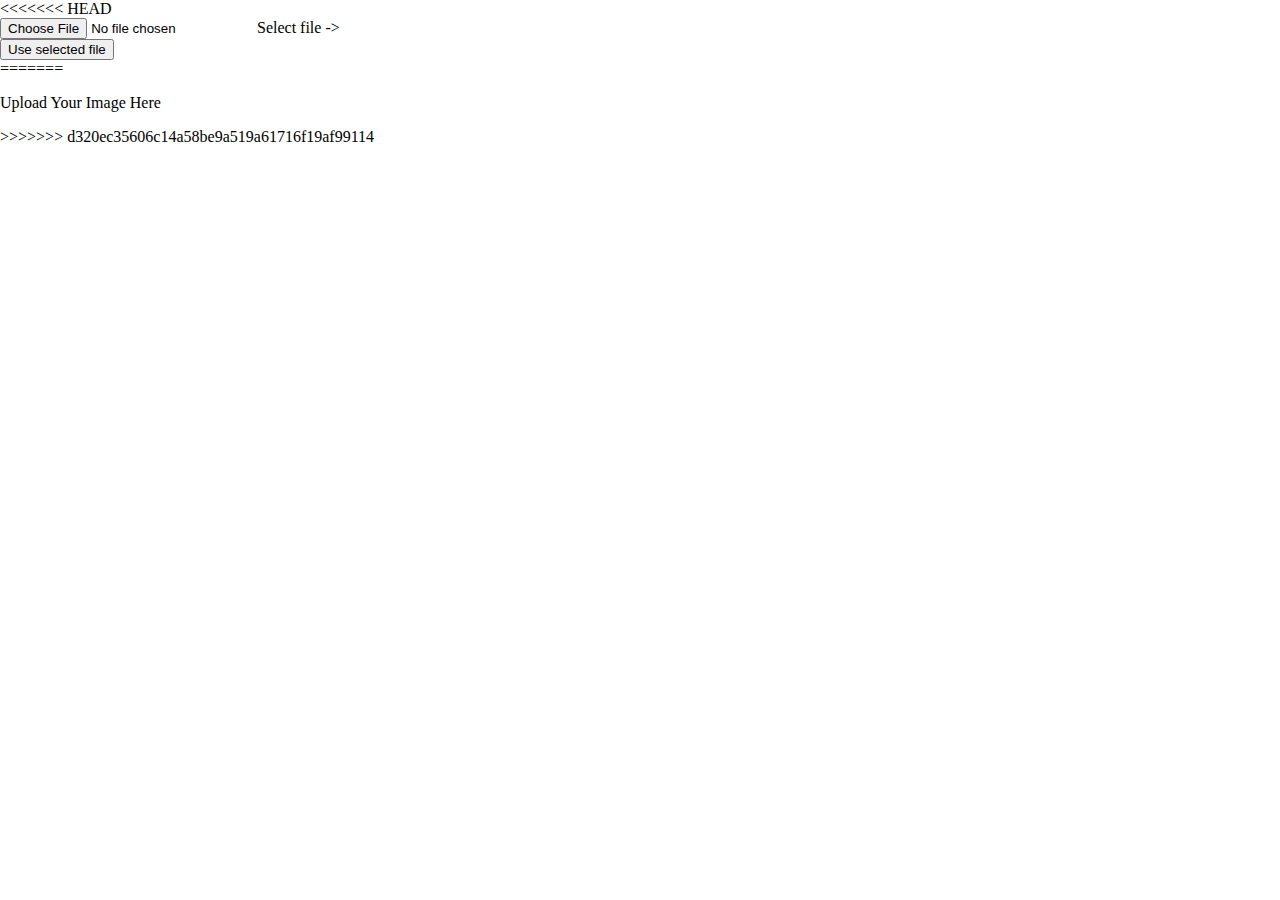
<file: upload_page.html>
<!DOCTYPE HTML>
<html>
    <head>
        <title>Image Upload</title>
        <meta charset = "UTF-8">
        <link rel = "stylesheet" href = "aniframe.css">
        <script src = "upload_page.js"></script>
    </head>
    <body>
        <div class = "uploaddiv">            
<<<<<<< HEAD
                    <form action="upload.php" method="post" enctype="multipart/form-data" class="custom-file">
                        <input type="file" class="custom-file-input" id="customFile" name="customFile">
                        <label class="custom-file-label" for="customFile">Select file -></label>
                        <br>
                        <input type="submit" value="Use selected file" name="submit" id = "submitbutton">
                        <input type="hidden" name="uploadValue" id="uploadValue" value="">
                    </form>
=======
            <a id = "uploadButton" >
                <p>Upload Your Image Here</p>
            </a>
>>>>>>> d320ec35606c14a58be9a519a61716f19af99114
        </div>
        <script src = "anime-master/anime.js"></script>
        
       
    </body>
</html>
</file>
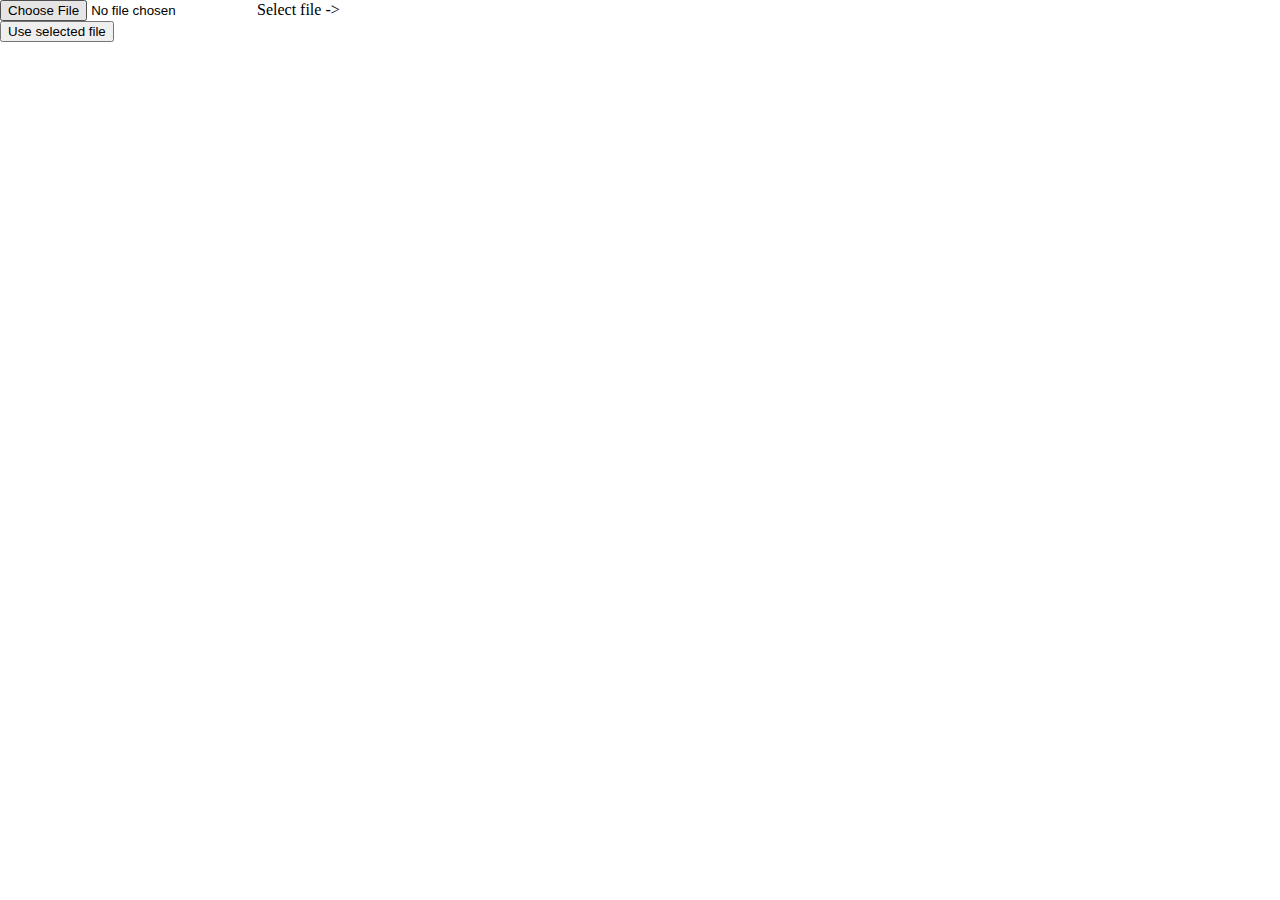
<file: Code/upload_page.html>
<!DOCTYPE HTML>
<html>
    <head>
        <title>Image Upload</title>
        <meta charset = "UTF-8">
        <link rel = "stylesheet" href = "aniframe.css">
        <script src = "upload_page.js"></script>
    </head>
    <body>
        <div class = "uploaddiv">            
                    <form action="upload.php" method="post" enctype="multipart/form-data" class="custom-file">
                        <input type="file" class="custom-file-input" id="customFile" name="customFile">
                        <label class="custom-file-label" for="customFile">Select file -></label>
                        <br>
                        <input type="submit" value="Use selected file" name="submit" id = "submitbutton">
                        <input type="hidden" name="uploadValue" id="uploadValue" value="">
                    </form>
        </div>
        <script src = "anime-master/anime.js"></script>
        
       
    </body>
</html>
</file>
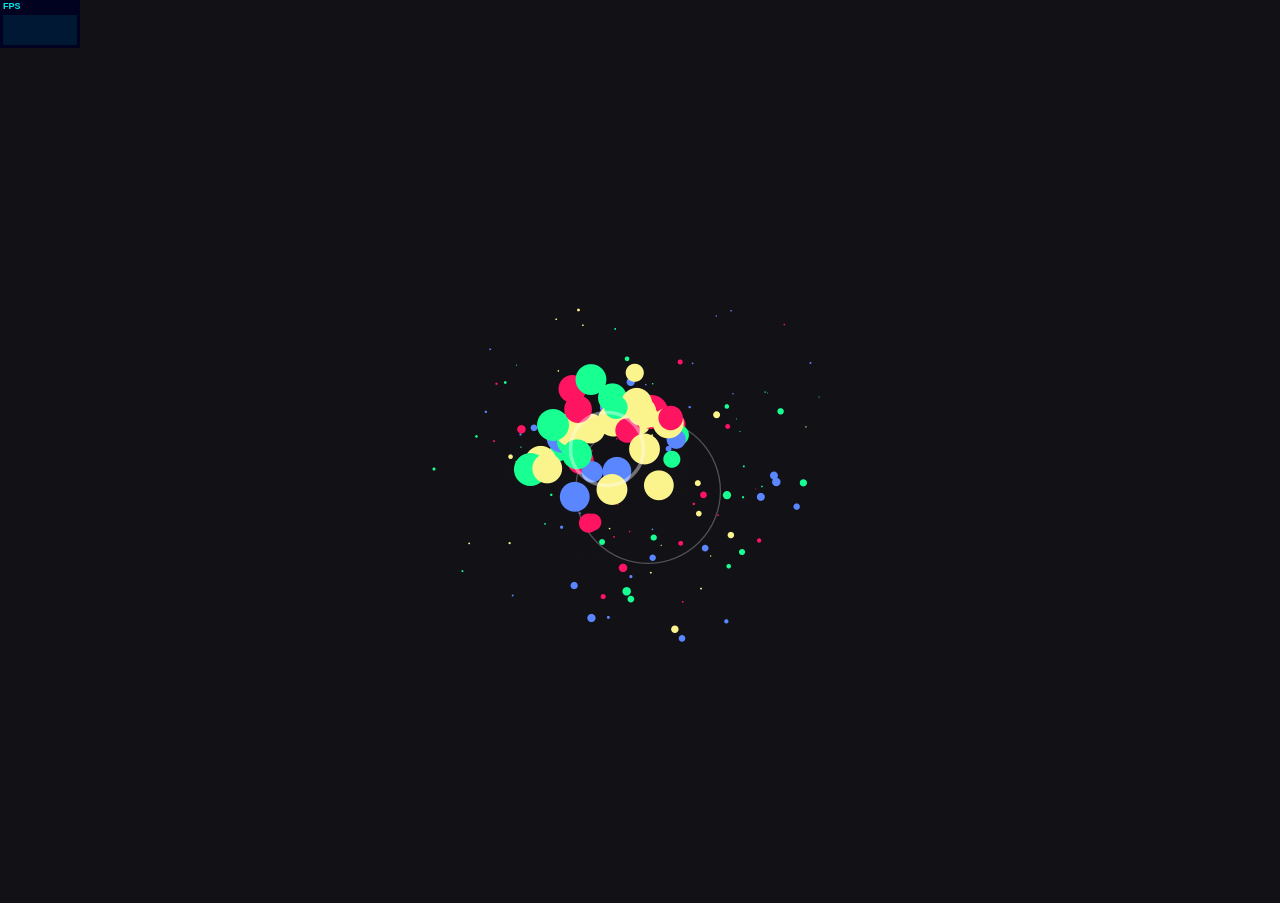
<file: anime-master/documentation/examples/anime-canvas-fireworks.html>
<!DOCTYPE html>
<html>
<head>
  <title>Canvas fireworks | anime.js</title>
  <meta charset="utf-8">
  <meta name="viewport" content="width=device-width, initial-scale=1, maximum-scale=1">
  <meta property="og:title" content="anime.js">
  <meta property="og:url" content="http://animejs.com">
  <meta property="og:description" content="Javascript Animation Engine">
  <meta property="og:image" content="http://animejs.com/documentation/assets/img/icons/og.png">
  <meta name="twitter:card" content="summary">
  <meta name="twitter:title" content="anime.js">
  <meta name="twitter:site" content="@juliangarnier">
  <meta name="twitter:description" content="Javascript Animation Engine">
  <meta name="twitter:image" content="http://animejs.com/documentation/assets/img/icons/twitter.png">
  <link rel="apple-touch-icon-precomposed" href="../assets/img/icons/apple-touch-icon.png">
  <link rel="icon" type="image/png" href="../assets/img/icons/favicon.png">
  <link href="../assets/css/anime.css" rel="stylesheet">
  <script src="../../anime.js"></script>
</head>
<body>
  <canvas class="fireworks"></canvas>
  <script>
    (function(i,s,o,g,r,a,m){i['GoogleAnalyticsObject']=r;i[r]=i[r]||function(){
      (i[r].q=i[r].q||[]).push(arguments)},i[r].l=1*new Date();a=s.createElement(o),
      m=s.getElementsByTagName(o)[0];a.async=1;a.src=g;m.parentNode.insertBefore(a,m)
    })(window,document,'script','https://www.google-analytics.com/analytics.js','ga');
    ga('create', 'UA-79927007-1', 'auto');
    ga('send', 'pageview');
  </script>
  <script src="../assets/js/fireworks.js"></script>
  <script>
    window.human = false;
    var centerX = window.innerWidth / 2;
    var centerY = window.innerHeight / 2;

    function autoClick() {
      if (window.human) return;
      fireworks.animateParticules(
        anime.random(centerX-50, centerX+50), 
        anime.random(centerY-50, centerY+50)
      );
      anime({duration: 200}).finished.then(autoClick);
    }

    window.addEventListener('load', function() {
      fireworks.render.play();
      autoClick();
      fireworks.setCanvasSize();
    }, false);
  </script>
  <script src="../assets/js/stats.js"></script>
</body>
</html>
</file>
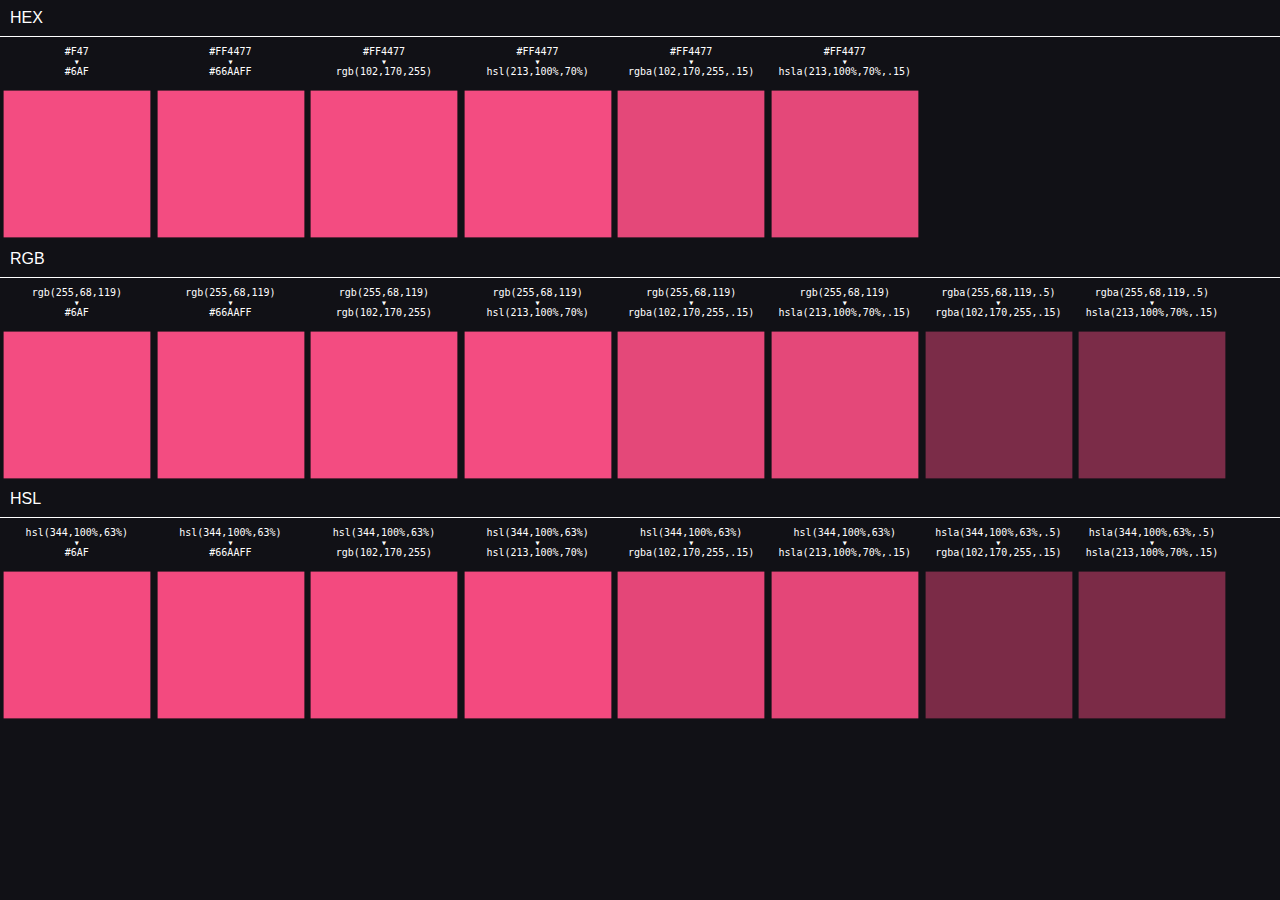
<file: anime-master/documentation/examples/anime-colors-test.html>
<!DOCTYPE html>
<html>
<head>
  <title>Colors test | anime.js</title>
  <meta charset="utf-8">
  <meta name="viewport" content="width=device-width, initial-scale=1, maximum-scale=1">
  <meta property="og:title" content="anime.js">
  <meta property="og:url" content="http://animejs.com">
  <meta property="og:description" content="Javascript Animation Engine">
  <meta property="og:image" content="http://animejs.com/documentation/assets/img/icons/og.png">
  <meta name="twitter:card" content="summary">
  <meta name="twitter:title" content="anime.js">
  <meta name="twitter:site" content="@juliangarnier">
  <meta name="twitter:description" content="Javascript Animation Engine">
  <meta name="twitter:image" content="http://animejs.com/documentation/assets/img/icons/twitter.png">
  <link rel="apple-touch-icon-precomposed" href="../assets/img/icons/apple-touch-icon.png">
  <link rel="icon" type="image/png" href="../assets/img/icons/favicon.png">
  <link href="../assets/css/anime.css" rel="stylesheet">
  <script src="../../anime.js"></script>
  <!-- <script src="../assets/js/anime.2.0.2.js"></script> -->
  <!-- <script src="../assets/js/anime.1.3.js"></script> -->
  <style>
    body {
      width: 100%;
      height: 100vh;
    }
    .color-tests {
      display: flex;
      flex-wrap: wrap;
    }
    .section-title {
      display: block;
      width: 100%;
      margin-bottom: 10px;
      padding: 10px;
      border-bottom: 1px solid #FFF;
    }
    .color-test {
      flex-shrink: 2;
      text-align: center;
      font-size: 10px;
      line-height: 1em;
      font-family: monospace;
    }
    .color-el {
      display: flex;
      align-items: center;
      justify-content: center;
      position: relative;
      width: 12vw;
      height: 12vw;
      margin-top: 10px;
    }
  </style>
</head>
<body>
  <section class="color-section">
    <h1 class="section-title">HEX</h1>
    <div class="color-tests">
      <div class="color-test hex-to-hex-shorthand">#F47<br>▾<br>#6AF</div>
      <div class="color-test hex-to-hex">#FF4477<br>▾<br>#66AAFF</div>
      <div class="color-test hex-to-rgb">#FF4477<br>▾<br>rgb(102,170,255)</div>
      <div class="color-test hex-to-hsl">#FF4477<br>▾<br>hsl(213,100%,70%)</div>
      <div class="color-test hex-to-rgba">#FF4477<br>▾<br>rgba(102,170,255,.15)</div>
      <div class="color-test hex-to-hsla">#FF4477<br>▾<br>hsla(213,100%,70%,.15)</div>
    </div>
  </section>
  <section class="color-section">
    <h1 class="section-title">RGB</h1>
    <div class="color-tests">
      <div class="color-test rgb-to-hex-shorthand">rgb(255,68,119)<br>▾<br>#6AF</div>
      <div class="color-test rgb-to-hex">rgb(255,68,119)<br>▾<br>#66AAFF</div>
      <div class="color-test rgb-to-rgb">rgb(255,68,119)<br>▾<br>rgb(102,170,255)</div>
      <div class="color-test rgb-to-hsl">rgb(255,68,119)<br>▾<br>hsl(213,100%,70%)</div>
      <div class="color-test rgb-to-rgba">rgb(255,68,119)<br>▾<br>rgba(102,170,255,.15)</div>
      <div class="color-test rgb-to-hsla">rgb(255,68,119)<br>▾<br>hsla(213,100%,70%,.15)</div>
      <div class="color-test rgba-to-rgba">rgba(255,68,119,.5)<br>▾<br>rgba(102,170,255,.15)</div>
      <div class="color-test rgba-to-hsla">rgba(255,68,119,.5)<br>▾<br>hsla(213,100%,70%,.15)</div>
    </div>
  </section>
  <section class="color-section">
    <h1 class="section-title">HSL</h1>
    <div class="color-tests">
      <div class="color-test hsl-to-hex-shorthand">hsl(344,100%,63%)<br>▾<br>#6AF</div>
      <div class="color-test hsl-to-hex">hsl(344,100%,63%)<br>▾<br>#66AAFF</div>
      <div class="color-test hsl-to-rgb">hsl(344,100%,63%)<br>▾<br>rgb(102,170,255)</div>
      <div class="color-test hsl-to-hsl">hsl(344,100%,63%)<br>▾<br>hsl(213,100%,70%)</div>
      <div class="color-test hsl-to-rgba">hsl(344,100%,63%)<br>▾<br>rgba(102,170,255,.15)</div>
      <div class="color-test hsl-to-hsla">hsl(344,100%,63%)<br>▾<br>hsla(213,100%,70%,.15)</div>
      <div class="color-test hsla-to-rgba">hsla(344,100%,63%,.5)<br>▾<br>rgba(102,170,255,.15)</div>
      <div class="color-test hsla-to-hsla">hsla(344,100%,63%,.5)<br>▾<br>hsla(213,100%,70%,.15)</div>
    </div>
  </section>
  <script>

    var colorTestEls = document.querySelectorAll('.color-test');

    function createTest(el) {
      var testHtml = el.innerHTML;
      var testValues = testHtml.split('<br>▾<br>');
      var colorEl = document.createElement('div');
      colorEl.classList.add('color-el');
      el.appendChild(colorEl);
      anime({
        targets: colorEl,
        backgroundColor: [testValues[0], testValues[1]],
        scale: [.97, .75],
        direction: 'alternate',
        easing: 'easeInOutSine',
        duration: 4000,
        loop: true
      });
    }

    for (var i = 0; i < colorTestEls.length; i++) createTest(colorTestEls[i]);

  </script>
</body>
</html>
</file>
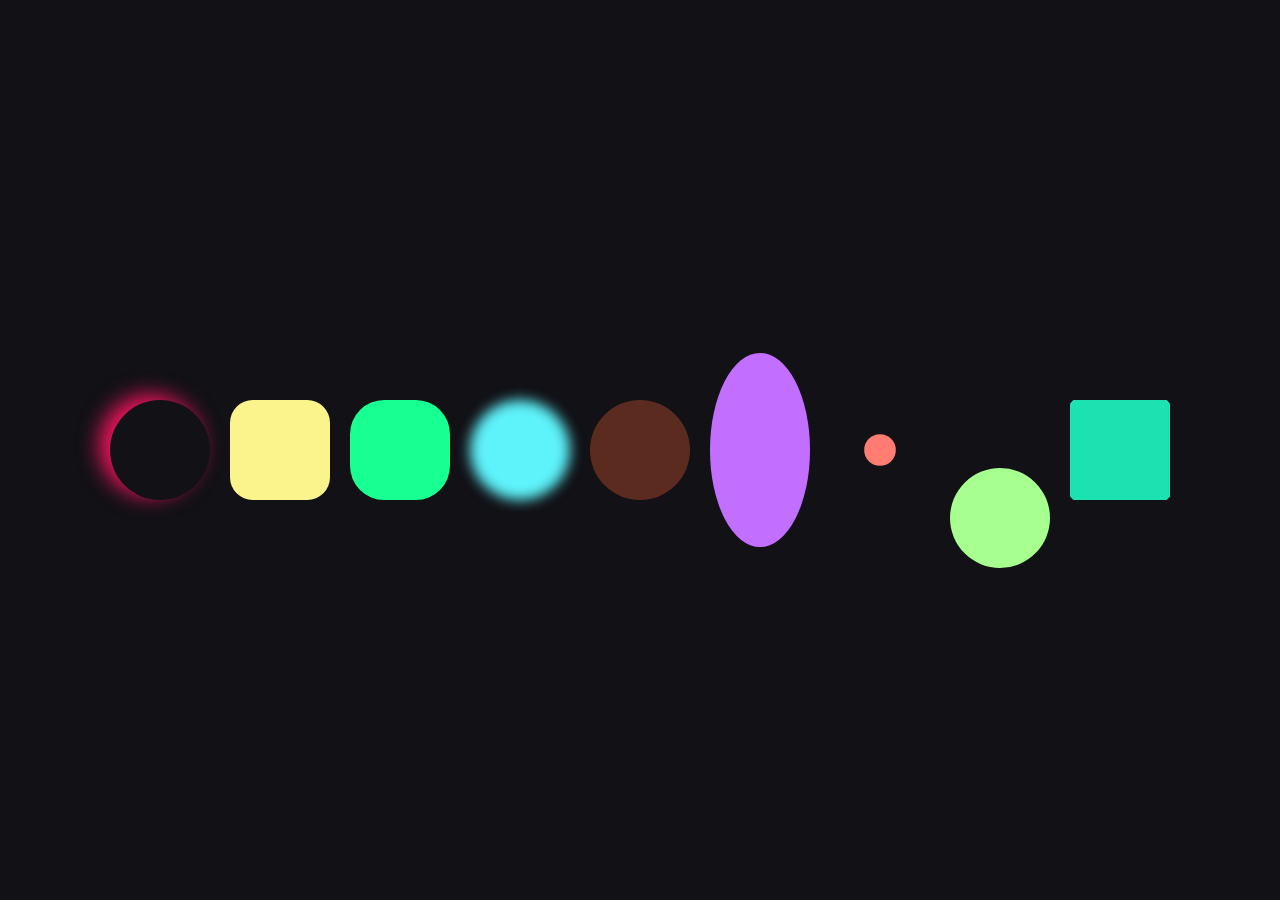
<file: anime-master/documentation/examples/anime-complex-properties.html>
<!DOCTYPE html>
<html>
<head>
  <title>Complex properties | anime.js</title>
  <meta charset="utf-8">
  <meta name="viewport" content="width=device-width, initial-scale=1, maximum-scale=1">
  <meta property="og:title" content="anime.js">
  <meta property="og:url" content="http://animejs.com">
  <meta property="og:description" content="Javascript Animation Engine">
  <meta property="og:image" content="http://animejs.com/documentation/assets/img/icons/og.png">
  <meta name="twitter:card" content="summary">
  <meta name="twitter:title" content="anime.js">
  <meta name="twitter:site" content="@juliangarnier">
  <meta name="twitter:description" content="Javascript Animation Engine">
  <meta name="twitter:image" content="http://animejs.com/documentation/assets/img/icons/twitter.png">
  <link rel="apple-touch-icon-precomposed" href="../assets/img/icons/apple-touch-icon.png">
  <link rel="icon" type="image/png" href="../assets/img/icons/favicon.png">
  <link href="../assets/css/anime.css" rel="stylesheet">
  <script src="../../anime.js"></script>
  <!-- <script src="../assets/js/anime.1.3.js"></script> -->
  <!-- <script src="../assets/js/anime.2.0.1.js"></script> -->
  <style>
    body {
      display: flex;
      justify-content: center;
      align-items: center;
      min-height: 100vh;
    }
    .item {
      width: 100px;
      height: 100px;
      margin-top: 20px;
      border-radius: 50%;
      background-color: currentColor;
      margin: 10px;
    }
    .box-shadow {
      background-color: transparent;
    }
    .clip-path {
      border-radius: 0;
    }
  </style>
</head>
<body>
  <div class="box-shadow item color-01"></div>
  <div class="unit-less item color-03"></div>
  <div class="specified-unit item color-05"></div>
  <div class="filter item color-07"></div>
  <div class="rgba item color-09"></div>
  <div class="calc item color-11"></div>
  <div class="zero-value item color-02"></div>
  <div class="round-value item color-04"></div>
  <div class="clip-path item color-06"></div>
  <script>
    var boxShadow = anime({
      targets: '.box-shadow',
      boxShadow: [
        {value: ['10px -10px 10px 0 currentColor', '10px 10px 20px 0 currentColor']},
        {value: '-10px 10px 30px 0 currentColor'},
        {value: '-10px -10px 20px 0 currentColor'},
        {value: '10px -10px 10px 0 currentColor'}
      ],
      loop: true,
      easing: 'linear'
    });
    var unitLess = anime({
      targets: '.unit-less',
      borderRadius: 10,
      loop: true,
      direction: 'alternate',
      easing: 'linear'
    });
    var specifiedUnit = anime({
      targets: '.specified-unit',
      borderRadius: ['0px', '50px'],
      loop: true,
      direction: 'alternate',
      easing: 'linear'
    });
    var filter = anime({
      targets: '.filter',
      filter: ["blur(20px)", "blur(0px)"],
      loop: true,
      direction: 'alternate',
      easing: 'linear'
    });
    var rgba = anime({
      targets: '.rgba',
      backgroundColor: ['rgba(255,100,50,1)', 'rgba(255,100,50,.0)'],
      loop: true,
      direction: 'alternate',
      easing: 'linear'
    });
    var calc = anime({
      targets: '.calc',
      height: ['calc(25% - 100px)', 'calc(25% - 0px)'],
      loop: true,
      direction: 'alternate',
      easing: 'linear'
    });
    var zeroValue = anime({
      targets: '.zero-value',
      scale: 0,
      loop: true,
      direction: 'alternate',
      easing: 'linear'
    });
    var roundValue = anime({
      targets: '.round-value',
      translateY: 100,
      loop: true,
      round: 1,
      direction: 'alternate',
      easing: 'linear'
    });
    var clipPath = anime({
      targets: '.clip-path',
      clipPath: ['circle(0px at center)', 'circle(100px at center)'],
      loop: true,
      direction: 'alternate',
      easing: 'linear'
    });
    console.log(clipPath.animations[0]);
  </script>
</body>
</html>
</file>
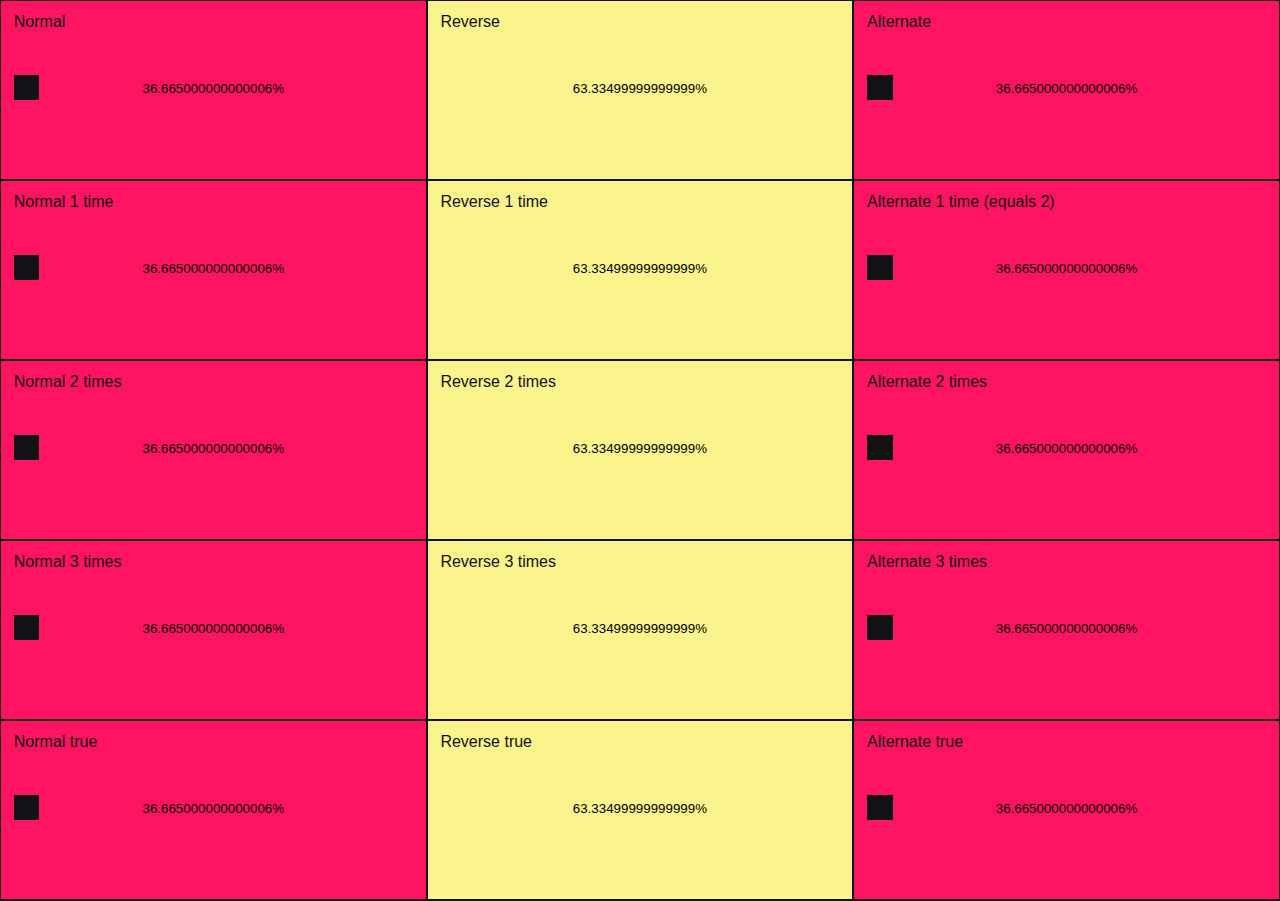
<file: anime-master/documentation/examples/anime-directions-testing.html>
<!DOCTYPE html>
<html>
<head>
  <title>Diretions Testing | anime.js</title>
  <meta charset="utf-8">
  <meta name="viewport" content="width=device-width, initial-scale=1, maximum-scale=1">
  <meta property="og:title" content="anime.js">
  <meta property="og:url" content="http://animejs.com">
  <meta property="og:description" content="Javascript Animation Engine">
  <meta property="og:image" content="http://animejs.com/documentation/assets/img/icons/og.png">
  <meta name="twitter:card" content="summary">
  <meta name="twitter:title" content="anime.js">
  <meta name="twitter:site" content="@juliangarnier">
  <meta name="twitter:description" content="Javascript Animation Engine">
  <meta name="twitter:image" content="http://animejs.com/documentation/assets/img/icons/twitter.png">
  <link rel="apple-touch-icon-precomposed" href="../assets/img/icons/apple-touch-icon.png">
  <link rel="icon" type="image/png" href="../assets/img/icons/favicon.png">
  <link href="../assets/css/anime.css" rel="stylesheet">
  <script src="../../anime.js"></script>
  <style>
    body {
      display: flex;
      flex-wrap: wrap;
      align-items: center;
      justify-content: flex-start;
      height: auto;
    }
    article {
      padding: 1vw;
      position: relative;
      width: 33.33%;
      height: 20vh;
      background: currentColor;
      border: 1px solid #111116;
    }
    h2 {
      color: #111116;
    }
    .el {
      position: relative;
      top: 5vh;
      width: 2vw;
      height: 2vw;
      background: #111116;
    }
    .logs {
      display: flex;
      flex-direction: column;
      flex-wrap: wrap;
      align-items: center;
      justify-content: center;
      position: absolute;
      top: 1vh;
      left: 0;
      bottom: 0;
      height: 19vh;
      width: 100%;
    }
    input {
      text-align: center;
      background: none;
      border: none;
    }
  </style>
</head>
<body>
  <script>
    function createTest(title, numberOfTargets, params) {
      var testEl = document.createElement('article');
      var testZoneEl = document.createElement('div');
      var logsEl = document.createElement('div');
      var progressEl = document.createElement('input');
      var promiseEl = document.createElement('input');
      var h2El = document.createElement('h2');

      for (var i = 0; i < numberOfTargets; i++) {
        var el = document.createElement('div');
        el.classList.add('el');
        testZoneEl.appendChild(el);
      }

      h2El.innerHTML = title;
      testEl.appendChild(h2El);
      logsEl.classList.add('logs');
      logsEl.appendChild(progressEl);
      logsEl.appendChild(promiseEl);
      testEl.appendChild(logsEl);
      testEl.appendChild(testZoneEl);
      document.body.appendChild(testEl);

      params.targets = testZoneEl.querySelectorAll('div');
      params.translateX = '29vw';
      params.delay = 1000;
      params.begin = function() { testEl.classList.add('color-03') };
      params.update = function(a) { 
        testEl.classList.add('color-01');
        progressEl.value = a.progress + '%';
      };
      params.complete = function() { testEl.classList.add('color-05') };
      var animation = anime(params);
      animation.finished.then(function() {
        promiseEl.value = 'Promise resolved'
        console.log('Promise resolved');
      });
      testEl.onclick = function() {
        testEl.classList.add('color-01');
        testEl.classList.remove('color-03');
        testEl.classList.remove('color-05');
        animation.restart();
      }
    }

    createTest('Normal', 1, {});

    createTest('Reverse', 1, {
      direction: 'reverse'
    });

    createTest('Alternate', 1, {
      direction: 'alternate'
    });

    createTest('Normal 1 time', 1, {
      loop: 1
    });

    createTest('Reverse 1 time', 1, {
      direction: 'reverse',
      loop: 1
    });

    createTest('Alternate 1 time (equals 2)', 1, {
      direction: 'alternate',
      loop: 1
    });

    createTest('Normal 2 times', 1, {
      loop: 2
    });

    createTest('Reverse 2 times', 1, {
      direction: 'reverse',
      loop: 2
    });

    createTest('Alternate 2 times', 1, {
      direction: 'alternate',
      loop: 2
    });

    createTest('Normal 3 times', 1, {
      loop: 3
    });

    createTest('Reverse 3 times', 1, {
      direction: 'reverse',
      loop: 3
    });

    createTest('Alternate 3 times', 1, {
      direction: 'alternate',
      loop: 3
    });

    createTest('Normal true', 1, {
      loop: true
    });

    createTest('Reverse true', 1, {
      direction: 'reverse',
      loop: true
    });

    createTest('Alternate true', 1, {
      direction: 'alternate',
      loop: true
    });



  </script>
</body>
</html>
</file>
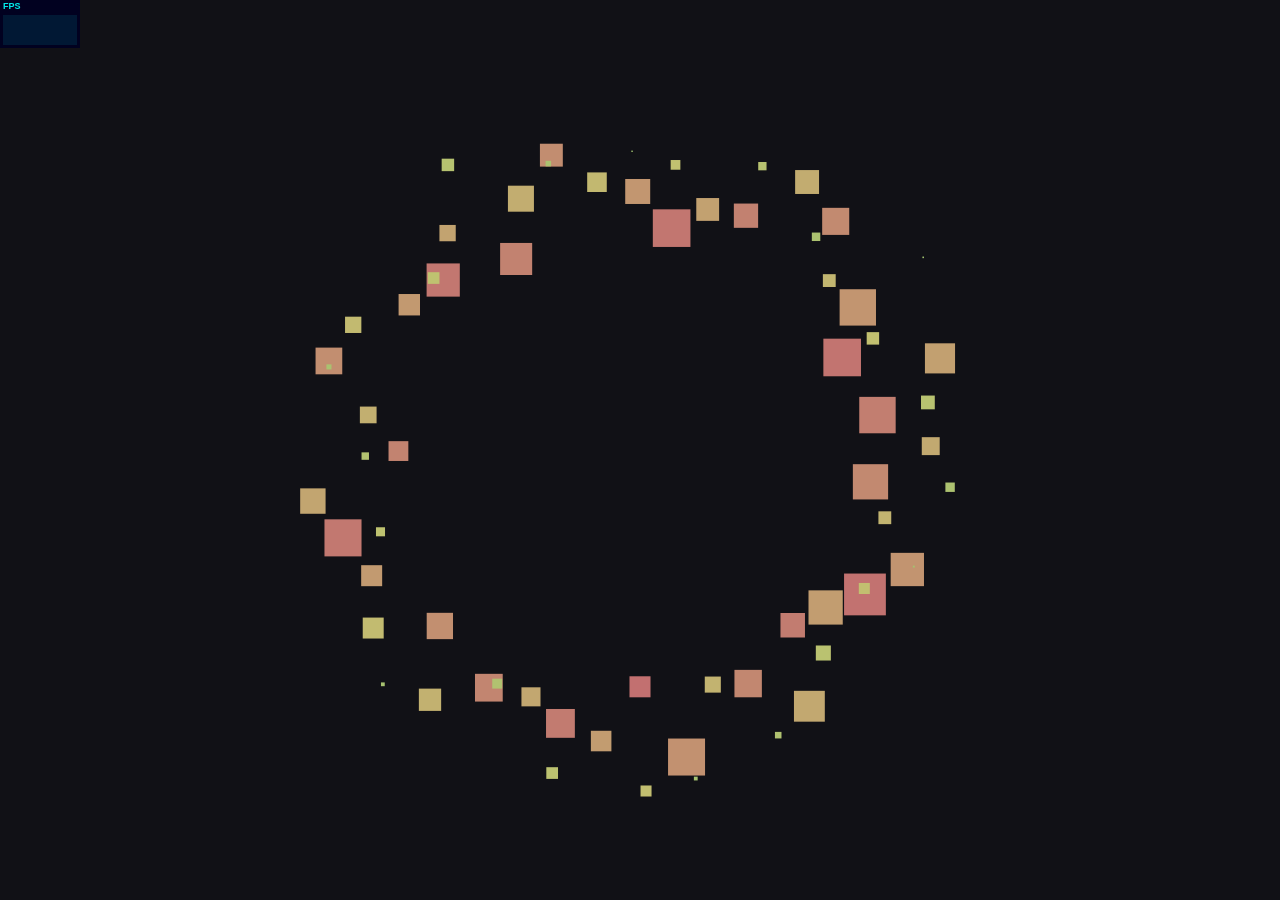
<file: anime-master/documentation/examples/anime-DOM-stress-test-02.html>
<!DOCTYPE html>
<html>
<head>
  <title>DOM stress test | anime.js</title>
  <meta charset="utf-8">
  <meta name="viewport" content="width=device-width, initial-scale=1, maximum-scale=1">
  <meta property="og:title" content="anime.js">
  <meta property="og:url" content="http://animejs.com">
  <meta property="og:description" content="Javascript Animation Engine">
  <meta property="og:image" content="http://animejs.com/documentation/assets/img/icons/og.png">
  <meta name="twitter:card" content="summary">
  <meta name="twitter:title" content="anime.js">
  <meta name="twitter:site" content="@juliangarnier">
  <meta name="twitter:description" content="Javascript Animation Engine">
  <meta name="twitter:image" content="http://animejs.com/documentation/assets/img/icons/twitter.png">
  <link rel="apple-touch-icon-precomposed" href="../assets/img/icons/apple-touch-icon.png">
  <link rel="icon" type="image/png" href="../assets/img/icons/favicon.png" >
  <link href="../assets/css/anime.css" rel="stylesheet">
  <script src="../../anime.js"></script>
  <!-- <script src="../assets/js/anime.2.0.2.js"></script> -->
  <!-- <script src="../assets/js/anime.1.0.js"></script> -->
  <style>

    body {
      /*background-color: #000;*/
    }

    .el {
      position: absolute;
      top: 50%;
      left: 50%;
      width: 1em;
      height: 1em;
      margin: -.5em 0 0 -.5em;
      /*border: .05em solid currentColor;*/
      /*background-color: currentColor;*/
      font-size: 40px;
      /*border-radius: 50%;*/
      transform: scale(0);
    }

  </style>
</head>
<body></body>
<script>

    const wrapperEl = document.body;
    const numberOfEls = 280;
    const duration = 3000;
    const delay = duration / numberOfEls;
    const radius = window.innerWidth < window.innerHeight ? window.innerWidth : window.innerHeight;
    const distance = radius / 4 <= 150 ? 150 : radius / 3; 

    let tl = anime.timeline({
      duration: delay,
      complete: function() { tl.restart(); }
    });

    function createEl(i) {
      let el = document.createElement('div');
      const hue = Math.round(360 / numberOfEls * i);
      const angle = i;
      el.classList.add('el');
      el.style.backgroundColor = 'hsl(' + hue + ', 40%, 60%)';
      tl.add({
        begin: function() {
          var randomDistance = anime.random(distance - 50, distance + 50);
          anime({
            targets: el,
            // backgroundColor: ['#fff', '#000'],
            translateX: [0, Math.sin(angle) * randomDistance],
            translateY: [0,Math.cos(angle) * randomDistance],
            scale: [
              {value: [0, anime.random(5, 10) * .1], easing: 'easeOutBack'},
              {value: 0, easing: 'easeInBack'},
            ],
            easing: 'easeInOutSine',
            direction: 'reverse',
            duration: duration
          });
        }
      });
      wrapperEl.appendChild(el);
    };

    for (let i = 0; i < numberOfEls; i++) createEl(i);

  </script>
  <script src="../assets/js/stats.js"></script>
</html>
</file>
<file: aniframe.css>
html, body {
    margin: 0 auto;
}

<<<<<<< HEAD
.buttondiv, .imagediv {
=======
.buttondiv {
>>>>>>> d320ec35606c14a58be9a519a61716f19af99114
    width: 100%;    
    text-align: center;
}

#continue {
    display: inline-block;
    width: 30vw;
    border-radius: 0.5px;
    border: #0000ff solid;
    background-color: #0080FF;
}

#continue p {
    display: inline-block;
    font-size: 2vw;
    margin: 2vw;
    text-decoration: none;
    color: #000000;
<<<<<<< HEAD
}

.framecontainer {
    position: relative;
}

.imagediv {
    position: absolute;
    top: 10vh;
}

img {
    max-width: 75vw;
    max-height: 80vh;
}

=======
}
>>>>>>> d320ec35606c14a58be9a519a61716f19af99114
</file>
<file: anime-master/documentation/assets/css/anime.css>
html,body,div,span,applet,object,iframe,h1,h2,h3,h4,h5,h6,p,blockquote,pre,a,abbr,acronym,address,big,cite,code,del,dfn,em,img,ins,kbd,q,s,samp,small,strike,strong,sub,sup,tt,var,b,u,i,center,dl,dt,dd,ol,ul,li,fieldset,form,label,legend,table,caption,tbody,tfoot,thead,tr,th,td,article,aside,canvas,details,embed,figure,figcaption,footer,header,hgroup,menu,nav,output,ruby,section,summary,time,mark,audio,video{border:0;font-size:100%;font:inherit;vertical-align:baseline;margin:0;padding:0}article,aside,details,figcaption,figure,footer,header,hgroup,menu,nav,section{display:block}body{line-height:1}ol,ul{list-style:none}blockquote,q{quotes:none}blockquote:before,blockquote:after,q:before,q:after{content:none}table{border-collapse:collapse;border-spacing:0}

* {
  margin: 0;
  padding: 0;
  box-sizing: border-box;
}

html,
body,
header {
	background-color: #111116; /* Black */
}

body {
  position: absolute;
  width: 100%;
  height: 100%;
  color: white;
  font-family: Helvetica Neue, Helvetica, Arial, sans-serif;
  -webkit-font-smoothing: antialiased;
  overflow-x: hidden;
}

.color-01 { color: #FF1461; } /* Red */
.color-02 { color: #FF7C72; } /* Orange */
.color-03 { color: #FBF38C; } /* Yellow */
.color-04 { color: #A6FF8F; } /* Citrus */
.color-05 { color: #18FF92; } /* Green */
.color-06 { color: #1CE2B2; } /* Darkgreen */
.color-07 { color: #5EF3FB; } /* Turquoise */
.color-08 { color: #61C3FF; } /* Lightblue */
.color-09 { color: #5A87FF; } /* Blue */
.color-10 { color: #8453E3; } /* Purple */
.color-11 { color: #C26EFF; } /* Lavender */
.color-12 { color: #FB89FB; } /* Pink */
</file>
<file: anime-master/documentation/assets/css/site.css>
html {
  overflow: hidden;
}

body {
  opacity: 0;
  display: -webkit-box;
  display: -ms-flexbox;
  display: flex;
  -webkit-box-orient: vertical;
  -webkit-box-direction: normal;
      -ms-flex-direction: column;
          flex-direction: column;
  -webkit-box-pack: center;
      -ms-flex-pack: center;
          justify-content: center;
  text-transform: uppercase;
  font-size: 12px;
  letter-spacing: 2px;
  -webkit-tap-highlight-color: rgba(0,0,0,0);
  -webkit-user-select: none;
     -moz-user-select: none;
      -ms-user-select: none;
          user-select: none;
}

body.ready { opacity: 1; }

.fireworks {
  position: absolute;
  top: 0;
  left: 0;
  widows: 100%;
  height: 100%;
}

.logo-animation {
  pointer-events: none;
  display: -webkit-box;
  display: -ms-flexbox;
  display: flex;
  -webkit-box-align: center;
      -ms-flex-align: center;
          align-items: center;
  -webkit-box-pack: center;
      -ms-flex-pack: center;
          justify-content: center;
  width: 100%;
  margin-top: -40px;
}

.letters {
  position: relative;
  display: -webkit-box;
  display: -ms-flexbox;
  display: flex;
  width: 682px;
  height: 162px;
}

.letter {
  position: relative;
  width: 162px;
  height: 162px;
}

.letter:not(:first-child) {
  margin-left: -42px;
}

.letter-i {
  z-index: 1;
  width: 82px;
  -webkit-transform-origin: 100% 50%;
          transform-origin: 100% 50%;
}

.dot {
  position: absolute;
  width: 42px;
  height: 42px;
  -webkit-transform: scale(0);
          transform: scale(0);
}

.dot-i {
  top: 0;
  left: 240px;
}

.dot-e {
  bottom: 0;
  right: 0;
}

.logo-icon {
  display: -webkit-box;
  display: -ms-flexbox;
  display: flex;
  position: absolute;
  left: 230px;
  top: -10px;
  width: 222px;
  height: 62px;
}

.icon {
  width: 62px;
  height: 62px;
  opacity: 0;
  cursor: pointer;
}

.icon-text {
  position: absolute;
  top: 60px;
  left: 60px;
  width: 160px;
  height: 62px;
}

.icon-text path,
.icon-text polygon {
  opacity: 0;
}

.info {
  text-align: center;
}

.description {
  opacity: 0;
  margin-top: -20px;
}

.links {
  display: -webkit-box;
  display: -ms-flexbox;
  display: flex;
  -webkit-box-orient: vertical;
  -webkit-box-direction: normal;
      -ms-flex-direction: column;
          flex-direction: column;
  -webkit-box-pack: center;
      -ms-flex-pack: center;
          justify-content: center;
  -webkit-box-align: center;
      -ms-flex-align: center;
          align-items: center;
  margin-top: 20px;
}

@media (min-width: 700px) {
  .links {
    -webkit-box-orient: horizontal;
    -webkit-box-direction: normal;
        -ms-flex-direction: row;
            flex-direction: row;
 
  }
}

.button {
  opacity: 0;
  position: relative;
  display: -webkit-box;
  display: -ms-flexbox;
  display: flex;
  -webkit-box-orient: vertical;
  -webkit-box-direction: normal;
      -ms-flex-direction: column;
          flex-direction: column;
  -webkit-box-pack: center;
      -ms-flex-pack: center;
          justify-content: center;
  width: 180px;
  height: 60px;
  text-decoration: none;
}

.button.blue {
  color: #5E89FB;
}

.button.green {
  color: #18F38C;
}

.button.red {
  color: #FF1461;
}

.button svg {
  position: absolute;
  left: 0;
  top: 0;
  right: 0;
  bottom: 0;
  stroke-width: 1;
  fill: none;
  fill-rule: evenodd;
  stroke: currentColor;
}

.button.green svg {
  -webkit-transform: rotate(180deg);
          transform: rotate(180deg);
}

.button path {
  scale: .9;
  transform-origin: 50% 50%;
}

.credits {
  opacity: 0;
  margin-top: 20px;
  color: #979797;
}

.credits a {
  position: relative;
  color: currentColor;
  text-decoration: none;
}

.credits a:after {
  content: "";
  opacity: 0;
  display: block;
  position: absolute;
  left: 0;
  bottom: -3px;
  width: 100%;
  border-bottom: 1px solid currentColor;
  transition: opacity .75s ease;
} 

/*.credits a:hover:after {
  opacity: 1;
  transition: opacity .25s ease;
}*/

.credits a,
.credits span {
  transition: color .75s ease;
}

.credits a:hover,
.highlighted {
  color: white;
  transition: color .25s ease;
}
</file>
<file: Code/aniframe.css>
html, body {
    margin: 0 auto;
}

.buttondiv, .imagediv {
    width: 100%;    
    text-align: center;
}

#continue {
    display: inline-block;
    width: 30vw;
    border-radius: 0.5px;
    border: #0000ff solid;
    background-color: #0080FF;
}

#continue p {
    display: inline-block;
    font-size: 2vw;
    margin: 2vw;
    text-decoration: none;
    color: #000000;
}

.framecontainer {
    position: relative;
}

.imagediv {
    position: absolute;
    top: 10vh;
}

img {
    max-width: 75vw;
    max-height: 80vh;
}
</file>
<file: anime-master/documentation/assets/css/anime-theme.css>
.hljs {
  display: block;
  color: #C5C2CB;
}

.hljs-comment,
.hljs-quote {
  color: #5c6370;
  font-style: italic;
}

.hljs-doctag,
.hljs-keyword,
.hljs-formula {
  color: #B08CFF;
}

.hljs-section,
.hljs-name,
.hljs-selector-tag,
.hljs-deletion,
.hljs-subst {
  color: #FF7C72;
}

.hljs-literal {
  color: #1CE2B2;
}

.hljs-string,
.hljs-regexp,
.hljs-addition,
.hljs-attribute,
.hljs-meta-string {
  color: #A6FF8F;
}

.hljs-built_in,
.hljs-class .hljs-title {
  color: #FBF38C;
}

.hljs-variable,
.hljs-template-variable,
.hljs-type,
.hljs-selector-class,
.hljs-selector-attr,
.hljs-selector-pseudo,
.hljs-number {
  color: #FF7C72;
}

.hljs-symbol,
.hljs-bullet,
.hljs-link,
.hljs-meta,
.hljs-selector-id,
.hljs-title {
  color: #61C3FF;
}

.hljs-emphasis {
  font-style: italic;
}

.hljs-strong {
  font-weight: bold;
}

.hljs-link {
  text-decoration: underline;
}
</file>
<file: anime-master/documentation/assets/css/documentation.css>
.content {
  opacity: 0;
  display: -webkit-box;
  display: -ms-flexbox;
  display: flex;
  -webkit-box-orient: horizontal;
  -webkit-box-direction: normal;
      -ms-flex-direction: row;
          flex-direction: row;
  width: 100%;
  height: 100%;
  transition: opacity 1s ease;
}

body.ready .content {
  opacity: 1;
}

/* Headers */

.header {
  position: absolute;
  z-index: 1;
  top: 0;
  width: 239px;
  padding: 0;
}

.logo {
  display: -webkit-box;
  display: -ms-flexbox;
  display: flex;
  -webkit-box-align: center;
      -ms-flex-align: center;
          align-items: center;
  width: 240px;
  height: 60px;
  padding: 10px 0 10px 55px;
  color: white;
  text-decoration: none;
  background-image: url(../img/icons/icon-doc.png);
  background-size: 32px;
  background-position: 12px 13px;
  background-repeat: no-repeat;
}

header {
  position: -webkit-sticky;
  position: -moz-sticky;
  position: -o-sticky;
  position: -ms-sticky;
  position: sticky;
  top: 0;
  z-index: 2;
  display: -webkit-box;
  display: -ms-flexbox;
  display: flex;
  -webkit-box-align: center;
      -ms-flex-align: center;
          align-items: center;
  -webkit-box-pack: justify;
      -ms-flex-pack: justify;
          justify-content: space-between;
  width: 100%;
  height: 60px;
  padding-left: 20px;
  padding-right: 20px;
  border-bottom: 1px solid #000;
}

.logo, h2 {
  opacity: .6;
  font-size: 22px;
  letter-spacing: 2px;
  text-transform: uppercase;
  font-weight: 200;
}

.logo:hover {
  opacity: 1;
}

/* Panes */

.pane {
  position: relative;
  height: 100%;
}

/* Sidebar */

.sidebar {
  width: 240px;
  padding-top: 60px;
  border-right: 1px solid #000;
}

.navigation {
  overflow-y: auto;
  width: 100%;
  height: 100%;
  padding: 10px 0 20px 20px;
}

.navigation ul {
  height: 30px;
  overflow-y: hidden;
  -webkit-transition:opacity .4s ease;
  transition: opacity .4s ease;
}

.navigation ul li {
  position: relative;
}

.navigation ul li:before {
  content: "";
  display: block;
  position: absolute;
  top: 3px;
  left: 2px;
  width: 1px;
  height: 14px;
  background-color: white;
}

.navigation ul li:first-child:before {
  display: none;
}

.navigation a {
  display: block;
  padding-left: 15px;
  color: #FFF;
  text-decoration: none;
  font-size: 12px;
  line-height: 20px;
  text-transform: uppercase;
}

.navigation ul li:first-child a {
  padding-left: 0;
  padding-top: 10px;
  padding-bottom: 10px;
}

.navigation ul li a,
.navigation ul li:before {
  opacity: .4;
  -webkit-transition:opacity .4s ease, color .4s ease;
  transition: opacity .4s ease, color .4s ease;
}

.navigation ul.active a {
  opacity: .7;
}

.navigation ul li:hover a,
.navigation ul li:hover:before {
  -webkit-transition:none;
  transition: none;
  opacity: 1;
}

.navigation ul li.active a,
.navigation ul li.active:before {
  opacity: 1;
  color: currentColor;
}

.navigation ul li.active:before {
  background-color: currentColor;
}

.navigation ul.active li:first-child a,
.navigation ul.active li:first-child a:hover {
  opacity: 1;
  color: currentColor;
}

/* Code */

.code-examples {
  width: 50%;
  -webkit-box-orient: vertical;
  -webkit-box-direction: normal;
      -ms-flex-direction: column;
          flex-direction: column;
  border-left: 1px solid #000;
}

.code-pane {
  position: relative;
  border-bottom: 1px solid #000;
}

.code-pane-js {
  height: 66%;
}

.code-pane-html {
  height: 34%;
}

.code-header {
  position: absolute;
  top: 0;
}

pre {
  overflow: auto;
  font-family: 'Space Mono', monospace;
  line-height: 22px;
}

.code-output {
  width: 100%;
  height: 100%;
  padding: 80px 20px 20px 20px;
}

/* Demos */

.demos {
  overflow-y: scroll;
  width: calc(50% - 240px);
  min-width: 330px;
}

article {
  width: 100%;
  display: -webkit-box;
  display: -ms-flexbox;
  display: flex;
  -webkit-box-orient: vertical;
  -webkit-box-direction: normal;
      -ms-flex-direction: column;
          flex-direction: column;
  -ms-flex-wrap: wrap;
      flex-wrap: wrap;
  -webkit-box-align: start;
      -ms-flex-align: start;
          align-items: flex-start;
  -webkit-box-pack: start;
      -ms-flex-pack: start;
          justify-content: flex-start;
}

.demos-title {
  opacity: 1;
}

.demo {
  position: relative;
  z-index: 1;
  display: -webkit-box;
  display: -ms-flexbox;
  display: flex;
  -webkit-box-align: center;
      -ms-flex-align: center;
          align-items: center;
  -webkit-box-pack: center;
      -ms-flex-pack: center;
          justify-content: center;
  width: 100%;
  min-height: 200px;
  padding-top: 35px;
  border-bottom: 1px solid #000;
  cursor: pointer;
}

.demo.controls {
  padding-top: 50px;
}

.demo.active.controls {
  cursor: default;
}

.demo:before {
  content: "";
  position: absolute;
  z-index: 0;
  top: 0;
  left: 0;
  opacity: 0;
  display: block;
  width: 100%;
  height: 100%;
  background-color: currentColor;
}

.demo.active:before {
  opacity: .05;
}

.demo-content {
  position: relative;
  display: -webkit-box;
  display: -ms-flexbox;
  display: flex;
  -webkit-box-orient: vertical;
  -webkit-box-direction: normal;
      -ms-flex-direction: column;
          flex-direction: column;
  -webkit-box-pack: center;
      -ms-flex-pack: center;
          justify-content: center;
  text-align: center;
  width: 290px;
  height: 100%;
}

#penner .demo-content {
  padding: 25px 0;
}

#timeline .demo-content,
#motionpath .demo-content {
  padding: 40px 0;
}

.demo-title {
  position: absolute;
  top: 0;
  left: 20px;
  width: calc(100% - 40px);
  padding: 23px 0;
  font-size: 12px;
  letter-spacing: 2px;
  text-transform: uppercase;
  color: #FFF;
  opacity: .7;
}

.active .demo-title {
  color: currentColor;
  opacity: 1;
}

.line {
  width: 100%;
  padding: 1px 0px;
}

.player {
  opacity: .4;
  display: -webkit-box;
  display: -ms-flexbox;
  display: flex;
  -webkit-box-align: center;
      -ms-flex-align: center;
          align-items: center;
  -webkit-box-pack: center;
      -ms-flex-pack: center;
          justify-content: center;
  padding-top: 20px;
  padding-bottom: 10px;
}

.player button {
  position: relative;
  display: block;
  margin: 0 0 0 -1px;
  padding: 5px 10px;
  font-size: 12px;
  text-transform: uppercase;
  border: 1px solid currentColor;
  background-color: transparent;
  color: currentColor;
}

.player button:focus {
  outline: none;
}

.active .player {
  opacity: 1;
}

.active .player button:hover:after {
  content: '';
  opacity: .3;
  position: absolute;
  left: 0;
  top: 0;
  display: block;
  width: 100%;
  height: 100%;
  background-color: currentColor;
}

.player button:first-child {
  margin-left: 0;
}

.player input {
  margin-left: 10px;
}

.text-output {
  padding-top: 10px;
  padding-bottom: 10px;
  font-size: 16px;
  color: currentColor;
  text-align: center;
  background-color: transparent;
  border: 1px solid currentColor;
}

.log {
  width: 100%;
  height: 22px;
  background: transparent;
  color: currentColor;
  border: none;
  font-size: 16px;
  text-align: center;
}

.logs {
  pointer-events: none;
  display: -webkit-box;
  display: -ms-flexbox;
  display: flex;
  -webkit-box-orient: vertical;
  -webkit-box-direction: normal;
      -ms-flex-direction: column;
          flex-direction: column;
  -webkit-box-align: center;
      -ms-flex-align: center;
          align-items: center;
  position: absolute;
  width: 100%;
  height: 100%;
}

.log:focus {
  outline: none;
}

input.progress {
  cursor: ew-resize;
}

.square,
.circle {
  pointer-events: none;
  position: relative;
  width: 28px;
  height: 28px;
  margin: 1px;
  background-color: currentColor;
  font-size: 12px;
}

.circle {
  border-radius: 50%;
}

.triangle {
  pointer-events: none;
  position: relative;
  width: 0;
  height: 0;
  border-style: solid;
  border-width: 0 14px 24px 14px;
  border-color: transparent transparent currentColor transparent;
}

.small {
  width: 18px;
  height: 18px;
}

.large {
  width: 48px;
  height: 48px;
}

.stretched {
  height: 2px;
}

.shadow {
  position: absolute;
  opacity: .2;
}

.motion-path {
  position: relative;
  width: 256px;
  margin: auto;
}

.follow-path {
  position: absolute;
  top: -9px;
  left: -9px;
}

.align-center {
  -webkit-box-align: center;
      -ms-flex-align: center;
          align-items: center;
}

#cssProperties .el {
  -webkit-transform: translate3d(0,0,0);
          transform: translate3d(0,0,0);
}

/* Responsive */

.header {
  width: 100%;
}

.sidebar,
.code-examples {
  display: none;
}

.demos {
  top: 60px;
  width: 100%;
  min-width: auto;
  height: calc(100% - 60px);
  -webkit-overflow-scrolling: touch;
}

@media (min-width: 600px) {
  .header {
    width: 239px;
  }
  .sidebar {
    display: inherit;
  }
  .demos {
    top: 0;
    width: calc(100% - 240px);
    height: 100%;
  }
}

@media (min-width: 1100px) {
  .code-examples {
    display: inherit;
  }
  .demos {
    width: calc(50% - 240px);
  }
}
</file>
